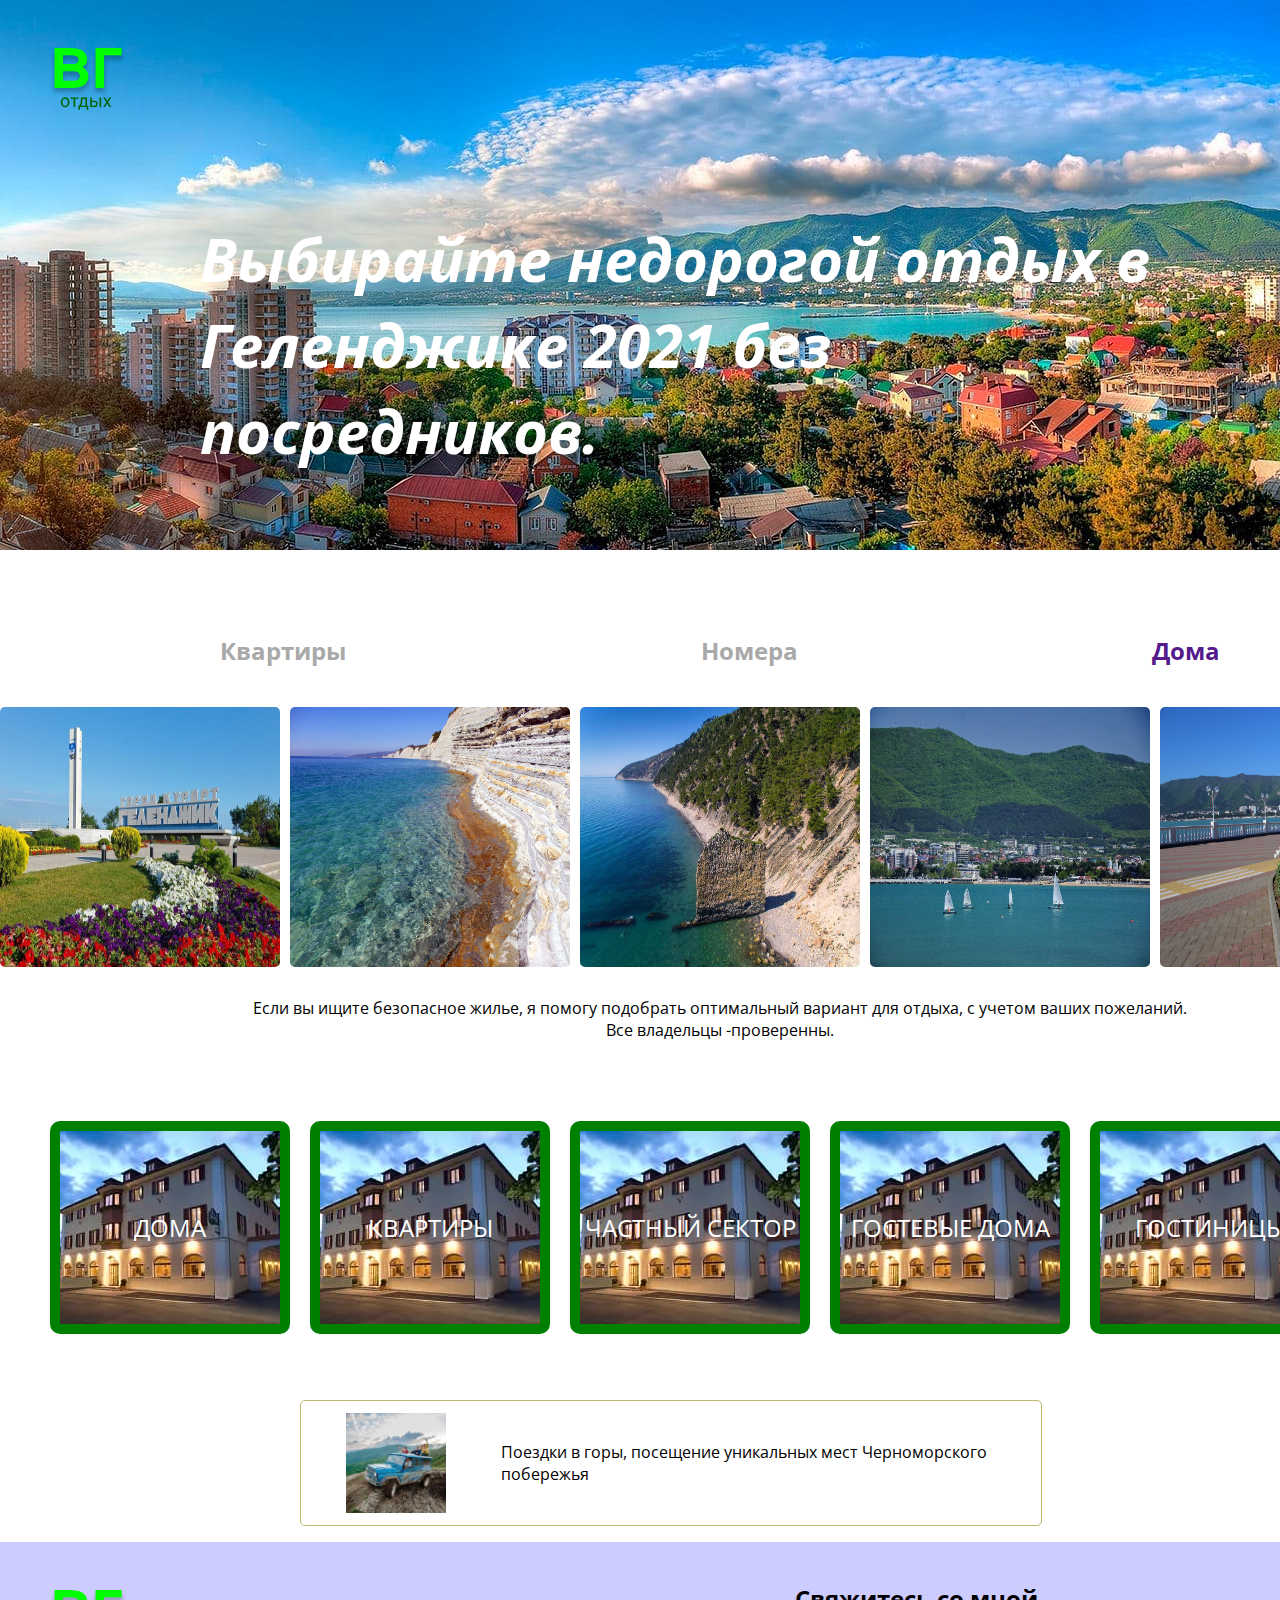
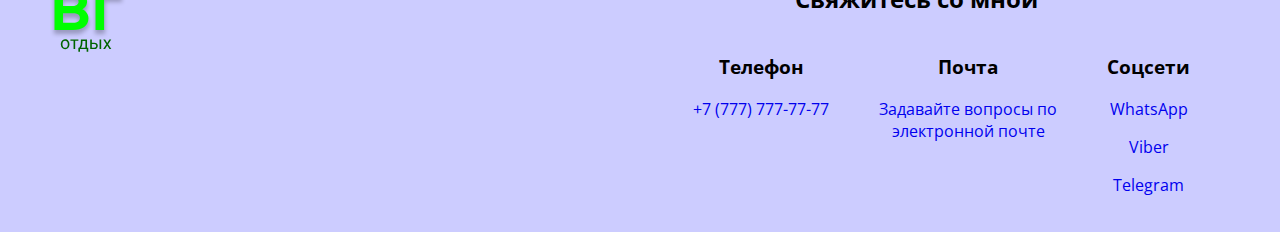
<file: index.html>
<!DOCTYPE html>
<html lang="ru">
<head>
   <meta charset="UTF-8">
   <meta http-equiv="X-UA-Compatible" content="IE=edge">
   <meta name="viewport" content="width=device-width, initial-scale=1.0">
   <title>Отдых</title>
   <link rel="preconnect" href="https://fonts.gstatic.com">
   <link href="https://fonts.googleapis.com/css2?family=Open+Sans&display=swap" rel="stylesheet">
   <link rel="stylesheet" href="css/style.css">
</head>
<body>
   <header class="header">
      <div class="header-top">
         <a href="#" class="logo">
            <img src="images/logo.svg" alt="логотип">
         </a>
         <h1 class="header-title">Выбирайте недорогой отдых в Геленджике 2021 без посредников.</h1>
      </div>
      <nav class="navigation">
         <ul class="navigation-list">
            <li class="navigation-items">Квартиры
               <ul class="navigation-items__list">
                  <li class="navigation-items__list-item">
                     <a href="pageoneroom.html" class="list-item__flat">1-комнатные</a>
                  </li>
                  <li class="navigation-items__list-item">
                     <a href="pagetworoom.html" class="list-item__flat">2-комнатные</a>
                  </li>
                  <li class="navigation-items__list-item">
                     <a href="pagethreeroom.html" class="list-item__flat">3-комнатные</a>
                  </li>
                  <li class="navigation-items__list-item">
                     <a href="#" class="list-item__flat">Все квартиры</a>
                  </li>
               </ul>
            </li>
            <li class="navigation-items">Номера
               <ul class="navigation-items__list">
                  <li class="navigation-items__list-item">
                     <a href="#" class="list-item__room">Мини-гостиницы
                     </a>
                  </li>
                  <li class="navigation-items__list-item">
                     <a href="#" class="list-item__room">Гостевые дома
                     </a>
                  </li>
                  <li class="navigation-items__list-item">
                     <a href="#" class="list-item__room">Частный сектор
                     </a>
                  </li>
               </ul>
            </li>
            <li class="navigation-items">
               <a href="">Дома</a>
               </li>
         </ul>
      </nav>
   </header>
   
   <section class="main">
      <div class="about">
         <div class="about-foto">
            <img class="about-foto__item" src="images/stella.jpg" alt="" width="280" height="260">
            <img class="about-foto__item" src="images/coast.jpg" alt="" width="280" height="260">
            <img class="about-foto__item" src="images/rock.jpg" alt="" width="280" height="260">
            <img class="about-foto__item" src="images/sail.jpg" alt="" width="280" height="260">
            <img class="about-foto__item" src="images/waterfront.jpg" alt="" width="280" height="260">
         </div>
         <p class="about-text">Если вы ищите безопасное жилье,  я помогу подобрать оптимальный вариант для отдыха, с учетом ваших пожеланий.
            Все владельцы -проверенны.</p>
      </div>
      <div class="enumeration">
         <ul class="enumeration-list">
            <li class="enumeration-items">
               <a href="" class="enumeration-link">
                  Дома
               </a>
            </li>
            <li class="enumeration-items">
               <a href="" class="enumeration-link">
                  Квартиры
               </a>
            </li>
            <li class="enumeration-items">
               <a href="" class="enumeration-link">
                  Частный сектор
               </a>
            </li>
            <li class="enumeration-items">
               <a href="" class="enumeration-link">
                  Гостевые дома
               </a>
            </li>
            <li class="enumeration-items">
               <a href="" class="enumeration-link">
                  гостиницы
               </a>
            </li>
         </ul>
      </div>
      <div class="addition">
         <p class="addition-text__voyage">Поездки в горы, посещение уникальных мест Черноморского побережья</p>
      </div>
   </section>
   
   <footer class="footer">
      <div class="footer-logo">
         <a href="index.html">
            <img src="images/logo.svg" alt="логотип">
         </a>
      </div>
      <div class="footer-contacts">
         <h2 class="footer-contacts__title">Свяжитесь со мной</h2>
         <ul class="footer-contacts__list">
         <li class="footer-contacts__item">
            <h3>Телефон</h3>
            <p><a class="list-phone__link" href="tel:+77777777777">+7 (777) 777-77-77</a></p>
         </li>
         <li class="footer-contacts__item">
            <h3>Почта</h3>
            <p><a class="list-mail__link" href="mailto:vlad@htmlbook.ru">Задавайте вопросы по<br> электронной почте</a></p>
         </li>
         <li class="footer-contacts__item">
            <h3>Соцсети</h3>
            <p><a class="list-social__whatsapp" href="https://wa.me/77777777777">WhatsApp</a></p>
            <p><a class="list-social__viber" title="Viber" href="viber://add?number=120345678910">Viber</a></p>
            <p><a class="list-social__telegram" title="Telegram" href="tg://resolve?domain=nikname">Telegram</a></p>
         </li>
         </ul>
      </div>
   </footer>
</div>
   <script src="js/index.js"></script>
</body>
</html>
</file>
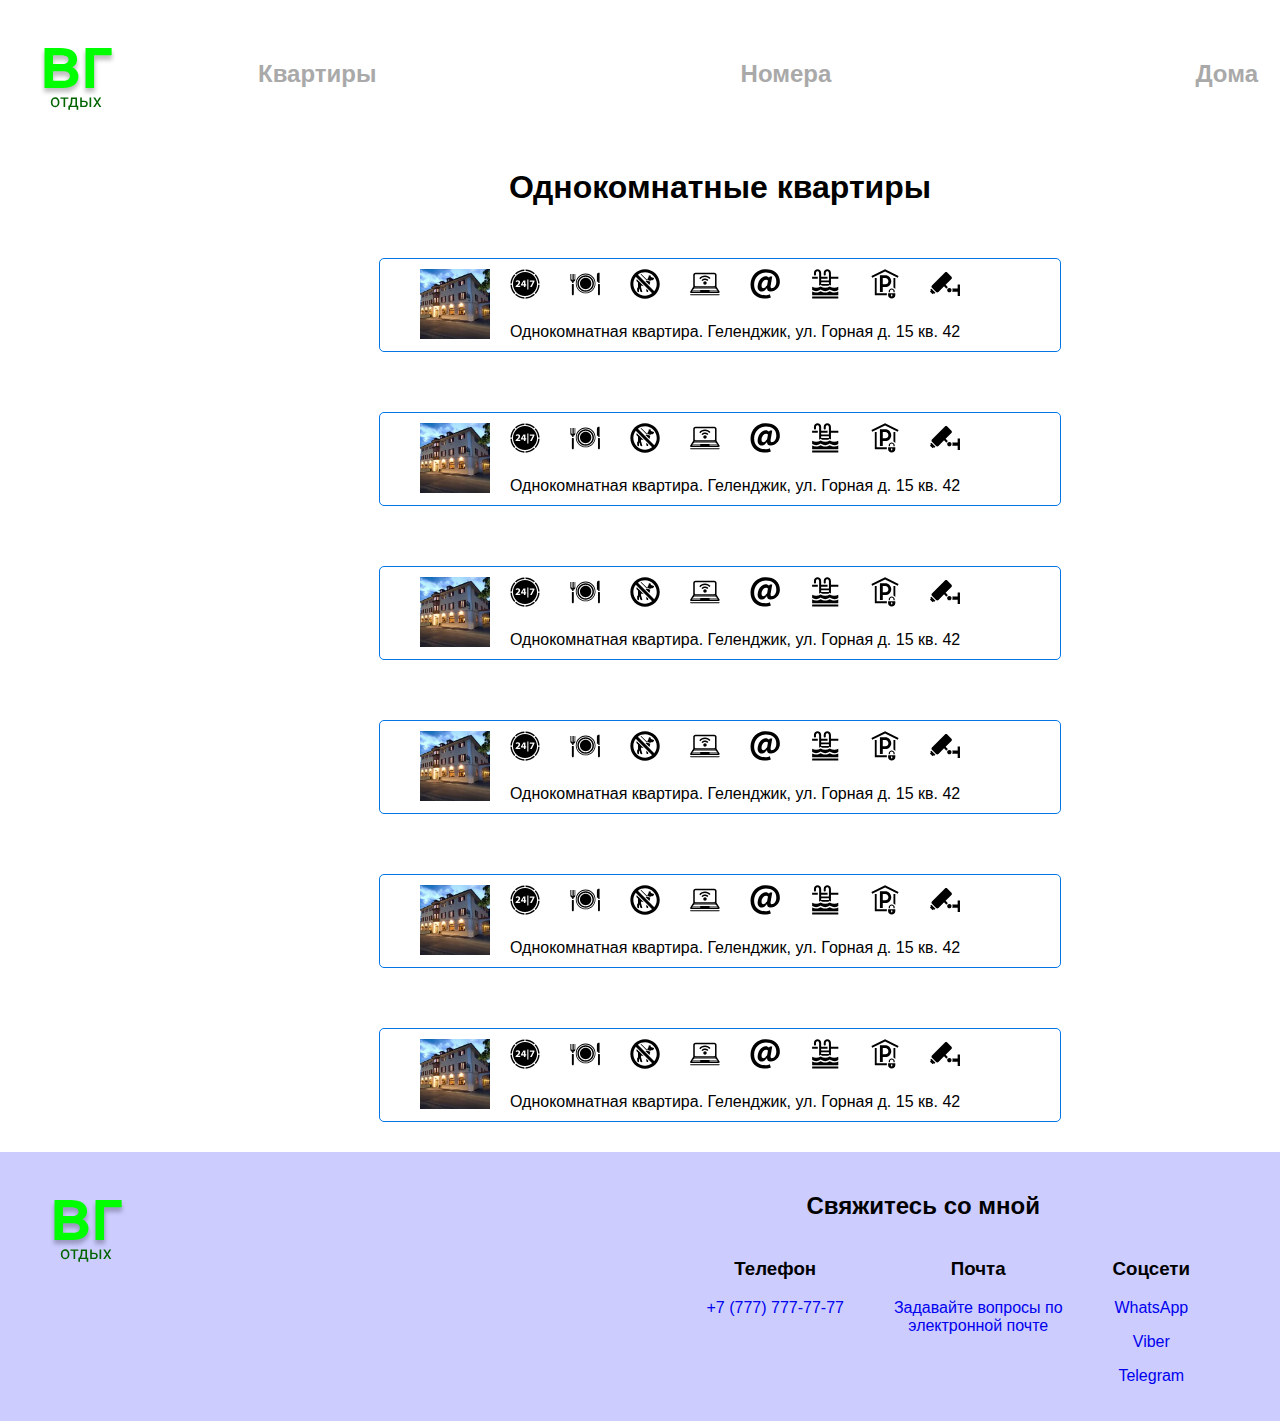
<file: pageoneroom.html>
<!DOCTYPE html>
<html lang="ru">
<head>
   <meta charset="UTF-8">
   <meta http-equiv="X-UA-Compatible" content="IE=edge">
   <meta name="viewport" content="width=device-width, initial-scale=1.0">
   <title>Отдых1</title>
   <link rel="stylesheet" href="css/style.css">
</head>
<body>
   <svg style="display: none" xmlns="http://www.w3.org/2000/svg">
      <symbol viewBox="0 0 72 56" id="icon-wifi"><path d="M24.8867 16.6055L22.2852 14.3633C25.5508 10.4141 30.4883 7.89844 36.0078 7.89453C41.2617 7.89844 45.9727 10.1914 49.2344 13.8164L47.8086 15.0508L46.6367 16.0586C44.0039 13.1602 40.2227 11.3242 36.0078 11.3164C31.5313 11.3242 27.5273 13.3867 24.8867 16.6055ZM27.4609 18.8203L30.0625 21.0586C31.4492 19.2891 33.5977 18.1484 36.0078 18.1484C38.1602 18.1484 40.1016 19.0586 41.4805 20.5117L44.0703 18.2734C42.0625 16.0977 39.1953 14.7266 36.0078 14.7227C32.5547 14.7266 29.4766 16.3242 27.4609 18.8203ZM36.0078 21.6133C33.7461 21.6133 31.9141 23.4414 31.9141 25.7031C31.9141 27.9648 33.7461 29.8008 36.0078 29.8008C38.2695 29.8008 40.1016 27.9648 40.1016 25.7031C40.1016 23.4414 38.2695 21.6133 36.0078 21.6133ZM68.7031 52.4141H2.79298C1.99219 52.4141 1.21094 52.2305 0.507819 51.9062C0.453131 52.707 0.468756 55.2461 2.83594 55.2461C3.20704 55.2461 68.1524 55.2461 68.6484 55.2461C71.0078 55.2461 71.0313 52.7227 70.9805 51.9141C70.2813 52.2266 69.5117 52.4141 68.7031 52.4141ZM70.4961 45.1719L63.7344 34.5078V6.21875C63.7344 3.27344 61.3516 0.890625 58.4102 0.890625H13.0899C10.1445 0.890625 7.76172 3.27344 7.76172 6.21875V34.5078L0.992194 45.1719C0.343756 46.1953 0.113288 47.3164 0.550788 48.2617C0.910163 49.0469 1.82813 49.5781 2.79298 49.5781H68.7031C69.793 49.5781 70.8125 48.9297 71.0977 47.9414C71.375 46.9805 70.9961 46.0469 70.4961 45.1719ZM11.4531 7.09375C11.4531 6.41797 11.7149 5.78125 12.1953 5.30078C12.668 4.82031 13.3047 4.55859 13.9844 4.55859H57.5352C58.2109 4.55859 58.8477 4.82031 59.3242 5.30078C59.8047 5.78516 60.0703 6.42187 60.0664 7.08984V31.0273C60.0703 31.7031 59.8047 32.3398 59.3242 32.8125C58.8438 33.2969 58.2617 33.5586 57.5352 33.5586C57.0274 33.5586 13.9844 33.5586 13.9844 33.5586C13.3008 33.5586 12.668 33.2969 12.1953 32.8125C11.7149 32.3398 11.4531 31.7031 11.4531 31.0234V7.09375ZM10.6602 36.8125H60.8359L62.0938 38.7969H9.40235L10.6602 36.8125ZM8.48438 40.2461H63.0117L64.2695 42.2305H7.22266L8.48438 40.2461ZM24.1836 45.7227H5.00782L6.26563 43.7383H24.9727L24.1836 45.7227ZM47.3086 45.7227L46.5234 43.7383H65.2227L66.4805 45.7227H47.3086Z" fill="black"/></symbol>
      <symbol viewBox="0 0 71 57" id="icon-videocontrol">
         <path d="M70.9688 56.6914L65.4883 56.7109L65.4688 46.6602L52.4883 46.6797C53.7305 44.4492 53.8203 41.6484 52.5117 39.2695L65.4609 39.25L65.4414 29.8516L70.9219 29.8281L70.9688 56.6914ZM42.1211 39.2891C40.0898 41.3086 40.0781 44.6016 42.0898 46.6289C44.1094 48.6602 47.3984 48.6719 49.4297 46.6484C51.4609 44.6289 51.4805 41.3516 49.4492 39.3086C47.4297 37.2813 44.1484 37.2695 42.1211 39.2891ZM40.8516 1.25C39.3398 -0.269527 36.8789 -0.269527 35.3711 1.23829L4.66016 31.8906C3.14062 33.3984 3.14062 35.8516 4.66016 37.3789L14.5312 47.2695C16.0391 48.7813 18.4883 48.7813 20.0117 47.2695L33.2383 34.0586L38.8281 39.6914C39.1992 38.8906 39.7109 38.1406 40.3594 37.4883C41.0117 36.8516 41.7383 36.3516 42.5195 35.9883L36.9414 30.3711L50.7109 16.6211C52.2305 15.1094 52.2305 12.6484 50.7188 11.1406L40.8516 1.25ZM3.28125 39.5781L0.628906 42.25L2.16016 43.7813L0.378906 45.5898C0.0117189 45.9609 0.0117189 46.5703 0.378906 46.9297L5.82812 52.3008C6.19922 52.6719 6.80078 52.6602 7.17187 52.2891L8.91016 50.5195L10.1992 51.8008L12.8594 49.1406L3.28125 39.5781Z" fill="black"/>
      </symbol>
      <symbol viewBox="0 0 56 63" id="icon-pool">
         <path d="M55.9961 16.1953V20.4492H40.4805V34.7578C40.1797 34.5937 39.8867 34.4219 39.5977 34.2383L38.0781 33.2734L36.5547 34.2383C35.9414 34.6289 35.3047 34.9688 34.6484 35.2656L22.3281 35.2539C21.668 34.957 21.0234 34.6094 20.4102 34.2148L18.8828 33.2383L17.3555 34.2148C16.8203 34.5586 16.2656 34.8555 15.6992 35.125V8.87891C15.6992 7.55078 15.3125 6.48047 14.5898 5.76953C13.9766 5.17188 13.1445 4.83984 12.25 4.83984C10.7734 4.83984 9.05078 5.76953 9.05078 8.39062V11.7617C9.05078 12.9414 8.09766 13.8906 6.92578 13.8906C5.75 13.8906 4.80078 12.9414 4.80078 11.7617V8.39062C4.80078 3.26953 8.54688 0.589844 12.25 0.589844C14.2617 0.589844 16.1484 1.35156 17.5586 2.73047C18.6484 3.78906 19.9492 5.73047 19.9492 8.87891V16.1953H33.3828L33.3789 20.4492H19.9492V24.1953L36.2266 24.2109V8.87891C36.2266 7.55078 35.8437 6.48047 35.1172 5.76953C34.5078 5.17188 33.6758 4.83984 32.7773 4.83984C31.3047 4.83984 29.582 5.76953 29.582 8.39062V11.7617C29.582 12.9414 28.6289 13.8906 27.457 13.8906C26.2813 13.8906 25.3281 12.9414 25.3281 11.7617V8.39062C25.3281 3.26953 29.0781 0.589844 32.7773 0.589844C34.793 0.589844 36.6797 1.35156 38.0898 2.73047C39.1797 3.78906 40.4805 5.73047 40.4805 8.87891V16.1953H55.9961ZM36.2266 27.8984L19.9492 27.8828V31.5664L36.2266 31.582V27.8984ZM12.8555 16.1953H0.921875V20.4492H12.8516L12.8555 16.1953ZM1.00391 57.9375H55.9141V62.1914H1.00391V57.9375ZM38.0781 36.6328C35.207 38.457 31.9141 39.4141 28.5 39.4141C25.0625 39.4141 21.7578 38.4453 18.8828 36.6055C16.0039 38.4453 12.6992 39.4141 9.26562 39.4141C6.375 39.4141 3.57031 38.7266 1.03906 37.4102L1.03125 44.0469L1.23828 44.1719C3.64063 45.7422 6.42578 46.5781 9.29297 46.5781C12.1602 46.5781 14.9453 45.7422 17.3438 44.168L18.8398 43.1953L20.4297 44.1719C22.832 45.7422 25.6172 46.5781 28.4805 46.5781C31.3477 46.5781 34.1367 45.7422 36.5391 44.1719L38.0273 43.1953L39.6211 44.1719C42.0234 45.7422 44.8047 46.5781 47.6758 46.5781C50.5352 46.5781 53.2422 45.7461 55.8828 44.0625L55.8867 37.4062C53.3477 38.7227 50.543 39.4141 47.6523 39.4141C44.2344 39.4141 40.9453 38.457 38.0781 36.6328ZM38.0391 46.5977C35.2617 48.4805 31.9258 49.4766 28.4922 49.4766C25.0547 49.4766 21.7227 48.4805 18.8477 46.5977C16.0703 48.4805 12.7344 49.4766 9.30469 49.4766C6.40234 49.4766 3.57813 48.7578 1.03516 47.4062L1.02734 54.8789H55.8867L55.8906 47.4062C53.4492 48.7461 50.5898 49.4766 47.6836 49.4766C44.25 49.4766 40.9141 48.4805 38.0391 46.5977Z" fill="black"/>
      </symbol>
      <symbol viewBox="0 0 63 69" id="icon-parking">
         <path d="M32.1914 14.2617H19.8086V53.1289H26.3711V41.6484H32.1914C39.7422 41.6484 45.8867 35.5117 45.8867 27.9609C45.8867 20.4102 39.7422 14.2617 32.1914 14.2617ZM32.1914 35.0898H26.3711V20.8281H32.1914C36.1211 20.8281 39.3242 24.0312 39.3242 27.9609C39.3242 31.8906 36.1211 35.0898 32.1914 35.0898ZM62.6875 16.3711L60.7773 20.1719L31.6719 5.53125L2.14453 19.8906L0.285156 16.0703L31.7031 0.789062L62.6875 16.3711ZM50.9648 42.3711V20.9688H55.2188V46.1211C54.2031 44.4805 52.7266 43.1719 50.9648 42.3711ZM35.7656 55.8516H12.3164V20.9688H8.06641V60.1016H35.7852C35.7813 59.9805 35.7656 59.8516 35.7656 59.7188V55.8516ZM53.8203 51.4805L53.8242 53.6719H50.9883V51.4805C50.9883 49.2383 49.168 47.4219 46.9336 47.4219C44.6953 47.4219 42.8789 49.2383 42.8789 51.4805V53.6719H40.043V51.4805C40.043 47.6797 43.1328 44.5898 46.9336 44.5898C50.7305 44.5898 53.8203 47.6797 53.8203 51.4805ZM55.2227 55.8086H38.6016V59.7188C38.6016 64.3203 42.332 68.0508 46.9336 68.0508C51.5312 68.0508 55.2617 64.3203 55.2617 59.7188L55.2227 55.8086ZM48.3516 61.8086C48.3516 62.5898 47.7148 63.2188 46.9336 63.2188C46.1484 63.2188 45.5156 62.5898 45.5156 61.8086V59.5117C45.5156 58.7305 46.1484 58.0898 46.9336 58.0898C47.7148 58.0898 48.3516 58.7305 48.3516 59.5117V61.8086Z" fill="black"/>
      </symbol>
      <symbol viewBox="0 0 53 53" id="icon-internet">
         <path d="M35.3398 13.3438H39.3164L36.5898 28.7344C36.2852 30.5156 36.2773 31.8008 36.5586 32.5977C36.8437 33.3906 37.4766 33.7891 38.4648 33.7891C39.4453 33.7891 40.4141 33.5625 41.3594 33.1094C42.3047 32.6523 43.1562 31.9531 43.9141 31.0078C44.6719 30.0625 45.2852 28.8672 45.7617 27.4297C46.2344 25.9922 46.4688 24.2891 46.4688 22.3164C46.4688 19.4766 45.9961 17.0547 45.0508 15.0469C44.1055 13.043 42.8086 11.3867 41.1602 10.0781C39.5117 8.77344 37.5742 7.81641 35.3398 7.21094C33.1055 6.60547 30.6992 6.30078 28.125 6.30078C25.1719 6.30078 22.4297 6.83203 19.8906 7.89453C17.3555 8.95313 15.1484 10.4102 13.2773 12.2656C11.4023 14.1211 9.93359 16.3281 8.875 18.8828C7.8125 21.4375 7.28516 24.2109 7.28516 27.2031C7.28516 30.1562 7.73047 32.8047 8.61719 35.1523C9.50781 37.5 10.8047 39.4961 12.5078 41.1445C14.2109 42.793 16.3242 44.0586 18.8398 44.9492C21.3594 45.8398 24.2461 46.2852 27.5039 46.2852C28.6016 46.2852 29.8477 46.1523 31.25 45.8867C32.6523 45.6211 33.918 45.2227 35.0547 44.6953L36.8164 50.1445C35.2617 50.9023 33.6836 51.4336 32.0742 51.7383C30.4648 52.0391 28.6172 52.1914 26.5352 52.1914C22.8633 52.1914 19.4648 51.6602 16.3438 50.6016C13.2188 49.5391 10.5117 47.9687 8.22266 45.8867C5.92969 43.8047 4.14062 41.2187 2.85547 38.1367C1.56641 35.0508 0.921875 31.4805 0.921875 27.4297C0.921875 23.3047 1.66016 19.5742 3.13672 16.2422C4.61328 12.9102 6.60156 10.0703 9.10156 7.72266C11.6016 5.375 14.4961 3.57031 17.7891 2.30078C21.0859 1.03125 24.5664 0.398438 28.2422 0.398438C31.7227 0.398438 34.9609 0.898438 37.9531 1.89844C40.9414 2.91016 43.5352 4.33984 45.7305 6.21875C47.9297 8.08984 49.6523 10.3828 50.9023 13.0898C52.1484 15.7969 52.7734 18.875 52.7734 22.3164C52.7734 24.7422 52.3477 27.0117 51.4961 29.1328C50.6445 31.2539 49.4727 33.0898 47.9766 34.6406C46.4805 36.1953 44.7383 37.4258 42.75 38.332C40.7617 39.2422 38.6328 39.6953 36.3633 39.6953C35.4141 39.6953 34.5352 39.5937 33.7227 39.3828C32.9063 39.1758 32.2266 38.8242 31.6758 38.332C31.1289 37.8438 30.7188 37.1992 30.457 36.4023C30.1914 35.6094 30.1133 34.625 30.2266 33.4492H30C29.4336 34.2461 28.8164 35.0195 28.1562 35.7773C27.4922 36.5352 26.7656 37.207 25.9688 37.793C25.1719 38.3828 24.3008 38.8438 23.3555 39.1875C22.4102 39.5273 21.3672 39.6953 20.2344 39.6953C19.3242 39.6953 18.4531 39.4961 17.6211 39.1016C16.7852 38.7031 16.0664 38.1445 15.4609 37.4258C14.8555 36.707 14.375 35.8359 14.0156 34.8125C13.6523 33.7891 13.4727 32.6523 13.4727 31.4062C13.4727 29.0586 13.8516 26.7773 14.6094 24.5625C15.3672 22.3477 16.3984 20.3867 17.707 18.6836C19.0117 16.9805 20.5273 15.6094 22.25 14.5664C23.9727 13.5234 25.7969 13.0039 27.7305 13.0039C29.0547 13.0039 30.1719 13.2031 31.0781 13.6016C31.9883 13.9961 32.8203 14.5195 33.5781 15.1641L35.3398 13.3438ZM31.7617 20.2148C31.2695 19.8008 30.7578 19.4766 30.2266 19.25C29.6992 19.0234 29.0352 18.9102 28.2422 18.9102C27.1055 18.9102 26.0547 19.2344 25.0898 19.875C24.1211 20.5195 23.2891 21.3516 22.5898 22.375C21.8867 23.3984 21.3477 24.543 20.9727 25.8125C20.5938 27.0781 20.4023 28.3203 20.4023 29.5312C20.4023 30.7812 20.6602 31.8008 21.168 32.5977C21.6797 33.3906 22.5625 33.7891 23.8125 33.7891C24.3398 33.7891 24.9102 33.6289 25.5156 33.3086C26.1211 32.9844 26.707 32.5586 27.2734 32.0312C27.8437 31.5 28.3906 30.8945 28.9219 30.2109C29.4531 29.5312 29.9258 28.8125 30.3398 28.0547L31.7617 20.2148Z" fill="black"/>
      </symbol>
      <symbol viewBox="0 0 66 65" id="icon-noanimals">
         <path d="M36.8594 24.6484L44.6406 27.5L42.9492 34.9609L33.9688 25.9805L36.1602 25.9688L36.8594 24.6484ZM38.9805 50.3711L39.9297 50.3789V46.8594L35.8203 42.75V45.1797C35.8203 48.3789 36.3516 50.3711 38.9805 50.3711ZM17.5898 29.0195V39.3711C17.3086 41.2109 16.2305 41.7187 15.6992 41.8711V45.9609C15.6992 47.4687 15.8984 48.4805 16.2891 49.1484C16.6016 49.4609 16.9297 49.7695 17.2617 50.0586C17.75 50.3008 18.3398 50.3789 19.0195 50.3789L19.8008 50.3281V45.2188C19.8008 44.2109 20.2109 43.5312 20.8789 42.6016L21.8008 46.0117C22.6289 49.1016 23.4414 50.6484 27.2109 50.3398L23.9805 38.3008C24.4297 37.6094 24.8984 36.8086 25.3789 35.8281C25.4102 35.7812 25.4219 35.7305 25.4492 35.6797L25.5391 35.5312L30.3086 37.2383L19.1094 26.0391H18.8516C17.9805 26.0312 17.2812 25.3281 17.2812 24.4609C17.2812 24.3789 17.2891 24.3086 17.3008 24.2305L14.9102 21.8398C14.4102 22.5898 14.1211 23.4883 14.1211 24.4609C14.1211 26.6406 15.5898 28.4609 17.5898 29.0195ZM52.5 19.2812L46.2109 16.9297L44.9688 13.2383C44.3281 13.2383 43.9219 13.6211 43.7305 14.6719L42.8516 12.4609C42.0586 12.4609 41.5586 12.8711 41.3594 14.0391L40.8398 17.0508L37.6094 23.2109L24.6211 10.2305C24.1016 10.4297 23.5781 10.6602 23.0586 10.8984L36.8281 24.6797L37.6094 23.2383L44.9883 25.9492L45.3906 24.1719C45.3906 24.1719 48.3594 24.1719 49.3203 24.1719C50.9219 24.1719 51.6094 23.4883 52.4688 21.1602L52.9219 20.3008C53.0195 19.8516 52.8984 19.3516 52.5 19.2812ZM65.4219 32.3906C65.4219 50.2109 50.9219 64.7109 33.1016 64.7109C15.2812 64.7109 0.789062 50.2109 0.789062 32.3906C0.789062 14.5703 15.2812 0.078125 33.1016 0.078125C50.9219 0.078125 65.4219 14.5703 65.4219 32.3906ZM48.6914 52.8203L12.6797 16.8008L12.4805 17.0703C9.14062 21.5508 7.37109 26.8516 7.37109 32.3906C7.37109 46.5781 18.9102 58.1211 33.1016 58.1211C38.6406 58.1211 43.9492 56.3594 48.4297 53.0117L48.6914 52.8203ZM58.8281 32.3906C58.8281 18.1992 47.2891 6.66016 33.1016 6.66016C27.4687 6.66016 22.0898 8.48047 17.5703 11.9297L17.3086 12.1211L53.3711 48.1914L53.5703 47.9297C57.0117 43.3984 58.8281 38.0195 58.8281 32.3906Z" fill="black"/>
      </symbol>
      <symbol viewBox="0 0 75 58" id="icon-food">
         <path d="M39.1484 3.03125C25.5508 3.03125 14.4883 14.0898 14.4883 27.6914C14.4883 41.2812 25.5508 52.3398 39.1484 52.3398C52.7461 52.3398 63.8125 41.2812 63.8125 27.6914C63.8125 14.0898 52.7461 3.03125 39.1484 3.03125ZM39.1484 50.3594C26.6445 50.3594 16.4727 40.1914 16.4727 27.6914C16.4727 15.1914 26.6445 5.01172 39.1484 5.01172C51.6523 5.01172 61.8281 15.1914 61.8281 27.6914C61.8281 40.1914 51.6523 50.3594 39.1484 50.3594ZM39.1484 7C27.7383 7 18.457 16.2812 18.457 27.6914C18.457 39.1016 27.7383 48.3789 39.1484 48.3789C50.5586 48.3789 59.8438 39.1016 59.8438 27.6914C59.8438 16.2812 50.5586 7 39.1484 7ZM39.1484 44.6914C29.7695 44.6914 22.1445 37.0586 22.1445 27.6914C22.1445 18.3086 29.7695 10.6797 39.1484 10.6797C48.5273 10.6797 56.1602 18.3086 56.1602 27.6914C56.1602 37.0586 48.5273 44.6914 39.1484 44.6914ZM13.2383 17.4492C13.2383 19.6484 12.5 21.2812 10.4492 22.4688L8.74219 23.3984V26.2695H5.41797V23.4297L3.64453 22.4414C1.49609 21.0313 0.921875 19.6914 0.921875 17.4492V3.85938H2.75781V17.2109C2.75781 17.6719 3.12891 18.0391 3.58984 18.0391C4.04687 18.0391 4.42188 17.6719 4.42188 17.2109V3.85938H6.26172V18.5391C6.26172 19 6.63672 19.3711 7.08984 19.3711C7.55469 19.3711 7.92578 19 7.92578 18.5391V3.85938H9.76562V17.2109C9.76562 17.6719 10.1367 18.0391 10.5977 18.0391C11.0586 18.0391 11.4297 17.6719 11.4297 17.2109V3.85938H13.2344L13.2383 17.4492ZM70.6484 23.2812H67.2461V6.32031C67.2461 0.730468 70.4727 0.730469 73.9648 0.730469L73.9766 26.3516H70.6484V23.2812ZM53.3242 27.6914C53.3242 35.5117 46.9727 41.8594 39.1484 41.8594C31.3203 41.8594 24.9766 35.5117 24.9766 27.6914C24.9766 19.8594 31.3203 13.5195 39.1484 13.5195C46.9727 13.5195 53.3242 19.8594 53.3242 27.6914ZM5.32422 29.1016C4.92578 29.5312 4.67188 30.1016 4.67188 30.7305V54.6406C4.67188 55.9688 5.75 57.0508 7.08203 57.0508C8.41406 57.0508 9.49219 55.9688 9.49219 54.6406V30.7305C9.49219 30.1016 9.23828 29.5312 8.83984 29.1016H5.32422ZM74.6016 30.3984C74.5273 29.9297 74.3125 29.5195 74.0039 29.1797H70.6172C70.2266 29.6016 69.9805 30.1484 69.9805 30.7695V31.0703C69.9766 31.1406 69.9609 31.2187 69.9609 31.2891V54.6406C69.9609 55.9688 71.0391 57.0508 72.3672 57.0508C73.6992 57.0508 74.7773 55.9688 74.7773 54.6406V31.2891C74.7773 30.9805 74.7148 30.6797 74.6016 30.3984Z" fill="black"/>
      </symbol>
      <symbol viewBox="0 0 67 66" id="icon-aroundtheclock">
         <path d="M31.1406 27.6992H31.2109C31.1719 28.6523 31.1211 29.5625 31.1211 30.4492V33.7227H27.7812L27.8008 33.6797L29.7617 30.4492C30.2617 29.5156 30.6719 28.6523 31.1406 27.6992ZM32.1914 3.80859V0.589844C24.1602 0.914063 16.8789 4.15625 11.3594 9.28516L13.6289 11.5508C18.5508 7.00781 25.0391 4.12891 32.1914 3.80859ZM11.3594 57.0234C16.8789 62.1523 24.1602 65.3906 32.1914 65.7188V62.5039C25.0391 62.1797 18.5508 59.3047 13.6289 54.7617L11.3594 57.0234ZM4.17969 34.4141H0.960938C1.26953 42.4336 4.48047 49.7187 9.57812 55.2422L11.8516 52.9766C7.32812 48.0391 4.48047 41.5547 4.17969 34.4141ZM11.8516 13.332L9.57812 11.0664C4.48047 16.5938 1.26953 23.8789 0.960938 31.8984H4.17969C4.48047 24.7539 7.32812 18.2695 11.8516 13.332ZM62.8789 31.8984H66.1016C65.7891 23.8359 62.5391 16.5195 57.3984 10.9844L55.1289 13.2461C59.6992 18.1953 62.5781 24.7109 62.8789 31.8984ZM55.6211 9.20703C50.0703 4.08984 42.7617 0.874999 34.7109 0.585938V3.80469C41.8789 4.08594 48.3984 6.9375 53.3516 11.4727L55.6211 9.20703ZM34.7109 62.5078V65.7227C42.7617 65.4375 50.0781 62.2187 55.6211 57.1016L53.3516 54.8398C48.3984 59.3711 41.8789 62.2227 34.7109 62.5078ZM33.5312 60.0078C18.6992 60.0078 6.67969 47.9844 6.67969 33.1562C6.67969 18.3242 18.6992 6.30469 33.5312 6.30469C48.3594 6.30469 60.3789 18.3242 60.3789 33.1562C60.3789 47.9844 48.3594 60.0078 33.5312 60.0078ZM22.8906 36.9961H17.3008V36.9492L18.6602 35.8125C20.8203 33.9062 22.5898 31.9258 22.5898 29.4258C22.5898 26.7656 20.7813 24.8086 17.4102 24.8086C15.4297 24.8086 13.6797 25.4922 12.5898 26.3359L13.5703 28.7891C14.3398 28.2227 15.4609 27.5859 16.7305 27.5859C18.4297 27.5859 19.1406 28.5391 19.1406 29.7422C19.1211 31.4727 17.5508 33.1328 14.2891 36.043L12.4102 37.7461V39.8398H22.8906V36.9961ZM36.1406 33.7227H34.3906V25.0586H30.1406L24.5703 34.0625V36.3125H31.1211V39.8398H34.3906V36.3125H36.1406V33.7227ZM41.0781 22.7852H38.6719V45.5234H41.0781V22.7852ZM48.5586 39.8398L54.6484 27.2422V25.0586H44.2109V27.9023H50.9883V27.9492L44.8984 39.8398H48.5586ZM55.1289 53.0586L57.3984 55.3242C62.5391 49.7891 65.7891 42.4727 66.1016 34.4141H62.8789C62.5781 41.5977 59.6992 48.1133 55.1289 53.0586Z" fill="black"/>
      </symbol>
   </svg>
   <header class="header-page">
      <a href="index.html" class="logo">
         <img src="images/logo.svg" alt="логотип">
      </a>
      <nav class="navigation">
         <ul class="navigation-list">
            <li class="navigation-items">Квартиры
               <ul class="navigation-items__list">
                  <li class="navigation-items__list-item">
                     <a href="pageoneroom.html" class="list-item__flat">1-комнатные</a>
                  </li>
                  <li class="navigation-items__list-item">
                     <a href="pagetworoom.html" class="list-item__flat">2-комнатные</a>
                  </li>
                  <li class="navigation-items__list-item">
                     <a href="pagethreeroom.html" class="list-item__flat">3-комнатные</a>
                  </li>
                  <li class="navigation-items__list-item">
                     <a href="#" class="list-item__flat">Все квартиры</a>
                  </li>
               </ul>
            </li>
            <li class="navigation-items">Номера
               <ul class="navigation-items__list">
                  <li class="navigation-items__list-item">
                     <a href="#" class="list-item__room">Мини-гостиницы
                     </a>
                  </li>
                  <li class="navigation-items__list-item">
                     <a href="#" class="list-item__room">Гостевые дома
                     </a>
                  </li>
                  <li class="navigation-items__list-item">
                     <a href="#" class="list-item__room">Частный сектор
                     </a>
                  </li>
               </ul>
            </li>
            <li class="navigation-items">Дома</li>
         </ul>
      </nav>
   </header>
   
   <section class="catalog">
      <h1 class="catalog-title">Однокомнатные квартиры</h1>
      <ul class="catalog-list">
         <li class="catalog-item">
               <img class="catalog-item__link-image" src="images/hotel.jpg" alt="" width="70" height="70">
               <div class="catalog-item__description">
                  <ul class="icon-groop__list">
                     <li class="icon-groop__item">
                        <svg class="icon-groop__image" width="30" height="30">
                           <use xlink:href="#icon-aroundtheclock"></use>
                        </svg>
                        <span class="icon-groop__text">круглосуточно</span>
                     </li>
                     <li class="icon-groop__item">
                        <svg class="icon-groop__image" width="30" height="30">
                           <use xlink:href="#icon-food"></use>
                        </svg>
                        <span class="icon-groop__text">питание</span>
                     </li>
                     <li class="icon-groop__item">
                        <svg class="icon-groop__image" width="30" height="30">
                           <use xlink:href="#icon-noanimals"></use>
                        </svg>
                        <span class="icon-groop__text">без животных</span>
                     </li>
                     <li class="icon-groop__item">
                        <svg class="icon-groop__image" width="30" height="30">
                           <use xlink:href="#icon-wifi"></use>
                        </svg>
                        <span class="icon-groop__text">wi-fi</span>
                     </li>
                     <li class="icon-groop__item">
                        <svg class="icon-groop__image" width="30" height="30">
                        <use xlink:href="#icon-internet"></use>
                     </svg>
                        <span class="icon-groop__text">интернет</span>
                     </li>
                     <li class="icon-groop__item">
                        <svg class="icon-groop__image" width="30" height="30">
                           <use xlink:href="#icon-pool"></use>
                        </svg>
                        <span class="icon-groop__text">бассейн</span>
                     </li>
                     <li class="icon-groop__item">
                        <svg class="icon-groop__image" width="30" height="30">
                           <use xlink:href="#icon-parking"></use>
                        </svg>
                        <span class="icon-groop__text">парковка</span>
                     </li>
                     <li class="icon-groop__item">
                        <svg class="icon-groop__image" width="30" height="30">
                           <use xlink:href="#icon-videocontrol"></use>
                        </svg>
                        <span class="icon-groop__text">видеонаблюдение</span>
                     </li>
                  </ul>
                  <p class="catalog-item__link-text">Однокомнатная квартира. Геленджик, ул. Горная д. 15 кв. 42</p>
               </div>
         </li>
         <li class="catalog-item">
               <img class="catalog-item__link-image" src="images/hotel.jpg" alt="" width="70" height="70">
               <div class="catalog-item__description">
                  <ul class="icon-groop__list">
                     <li class="icon-groop__item">
                        <svg class="icon-groop__image" width="30" height="30">
                           <use xlink:href="#icon-aroundtheclock"></use>
                        </svg>
                        <span class="icon-groop__text">круглосуточно</span>
                     </li>
                     <li class="icon-groop__item">
                        <svg class="icon-groop__image" width="30" height="30">
                           <use xlink:href="#icon-food"></use>
                        </svg>
                        <span class="icon-groop__text">питание</span>
                     </li>
                     <li class="icon-groop__item">
                        <svg class="icon-groop__image" width="30" height="30">
                           <use xlink:href="#icon-noanimals"></use>
                        </svg>
                        <span class="icon-groop__text">без животных</span>
                     </li>
                     <li class="icon-groop__item">
                        <svg class="icon-groop__image" width="30" height="30">
                           <use xlink:href="#icon-wifi"></use>
                        </svg>
                        <span class="icon-groop__text">wi-fi</span>
                     </li>
                     <li class="icon-groop__item">
                        <svg class="icon-groop__image" width="30" height="30">
                        <use xlink:href="#icon-internet"></use>
                     </svg>
                        <span class="icon-groop__text">интернет</span>
                     </li>
                     <li class="icon-groop__item">
                        <svg class="icon-groop__image" width="30" height="30">
                           <use xlink:href="#icon-pool"></use>
                        </svg>
                        <span class="icon-groop__text">бассейн</span>
                     </li>
                     <li class="icon-groop__item">
                        <svg class="icon-groop__image" width="30" height="30">
                           <use xlink:href="#icon-parking"></use>
                        </svg>
                        <span class="icon-groop__text">парковка</span>
                     </li>
                     <li class="icon-groop__item">
                        <svg class="icon-groop__image" width="30" height="30">
                           <use xlink:href="#icon-videocontrol"></use>
                        </svg>
                        <span class="icon-groop__text">видеонаблюдение</span>
                     </li>
                  </ul>
                  <p class="catalog-item__link-text">Однокомнатная квартира. Геленджик, ул. Горная д. 15 кв. 42</p>
               </div>
         </li>
         <li class="catalog-item">
               <img class="catalog-item__link-image" src="images/hotel.jpg" alt="" width="70" height="70">
               <div class="catalog-item__description">
                  <ul class="icon-groop__list">
                     <li class="icon-groop__item">
                        <svg class="icon-groop__image" width="30" height="30">
                           <use xlink:href="#icon-aroundtheclock"></use>
                        </svg>
                        <span class="icon-groop__text">круглосуточно</span>
                     </li>
                     <li class="icon-groop__item">
                        <svg class="icon-groop__image" width="30" height="30">
                           <use xlink:href="#icon-food"></use>
                        </svg>
                        <span class="icon-groop__text">питание</span>
                     </li>
                     <li class="icon-groop__item">
                        <svg class="icon-groop__image" width="30" height="30">
                           <use xlink:href="#icon-noanimals"></use>
                        </svg>
                        <span class="icon-groop__text">без животных</span>
                     </li>
                     <li class="icon-groop__item">
                        <svg class="icon-groop__image" width="30" height="30">
                           <use xlink:href="#icon-wifi"></use>
                        </svg>
                        <span class="icon-groop__text">wi-fi</span>
                     </li>
                     <li class="icon-groop__item">
                        <svg class="icon-groop__image" width="30" height="30">
                        <use xlink:href="#icon-internet"></use>
                     </svg>
                        <span class="icon-groop__text">интернет</span>
                     </li>
                     <li class="icon-groop__item">
                        <svg class="icon-groop__image" width="30" height="30">
                           <use xlink:href="#icon-pool"></use>
                        </svg>
                        <span class="icon-groop__text">бассейн</span>
                     </li>
                     <li class="icon-groop__item">
                        <svg class="icon-groop__image" width="30" height="30">
                           <use xlink:href="#icon-parking"></use>
                        </svg>
                        <span class="icon-groop__text">парковка</span>
                     </li>
                     <li class="icon-groop__item">
                        <svg class="icon-groop__image" width="30" height="30">
                           <use xlink:href="#icon-videocontrol"></use>
                        </svg>
                        <span class="icon-groop__text">видеонаблюдение</span>
                     </li>
                  </ul>
                  <p class="catalog-item__link-text">Однокомнатная квартира. Геленджик, ул. Горная д. 15 кв. 42</p>
               </div>
         </li>
         <li class="catalog-item">
               <img class="catalog-item__link-image" src="images/hotel.jpg" alt="" width="70" height="70">
               <div class="catalog-item__description">
                  <ul class="icon-groop__list">
                     <li class="icon-groop__item">
                        <svg class="icon-groop__image" width="30" height="30">
                           <use xlink:href="#icon-aroundtheclock"></use>
                        </svg>
                        <span class="icon-groop__text">круглосуточно</span>
                     </li>
                     <li class="icon-groop__item">
                        <svg class="icon-groop__image" width="30" height="30">
                           <use xlink:href="#icon-food"></use>
                        </svg>
                        <span class="icon-groop__text">питание</span>
                     </li>
                     <li class="icon-groop__item">
                        <svg class="icon-groop__image" width="30" height="30">
                           <use xlink:href="#icon-noanimals"></use>
                        </svg>
                        <span class="icon-groop__text">без животных</span>
                     </li>
                     <li class="icon-groop__item">
                        <svg class="icon-groop__image" width="30" height="30">
                           <use xlink:href="#icon-wifi"></use>
                        </svg>
                        <span class="icon-groop__text">wi-fi</span>
                     </li>
                     <li class="icon-groop__item">
                        <svg class="icon-groop__image" width="30" height="30">
                        <use xlink:href="#icon-internet"></use>
                     </svg>
                        <span class="icon-groop__text">интернет</span>
                     </li>
                     <li class="icon-groop__item">
                        <svg class="icon-groop__image" width="30" height="30">
                           <use xlink:href="#icon-pool"></use>
                        </svg>
                        <span class="icon-groop__text">бассейн</span>
                     </li>
                     <li class="icon-groop__item">
                        <svg class="icon-groop__image" width="30" height="30">
                           <use xlink:href="#icon-parking"></use>
                        </svg>
                        <span class="icon-groop__text">парковка</span>
                     </li>
                     <li class="icon-groop__item">
                        <svg class="icon-groop__image" width="30" height="30">
                           <use xlink:href="#icon-videocontrol"></use>
                        </svg>
                        <span class="icon-groop__text">видеонаблюдение</span>
                     </li>
                  </ul>
                  <p class="catalog-item__link-text">Однокомнатная квартира. Геленджик, ул. Горная д. 15 кв. 42</p>
               </div>
         </li>
         <li class="catalog-item">
               <img class="catalog-item__link-image" src="images/hotel.jpg" alt="" width="70" height="70">
               <div class="catalog-item__description">
                  <ul class="icon-groop__list">
                     <li class="icon-groop__item">
                        <svg class="icon-groop__image" width="30" height="30">
                           <use xlink:href="#icon-aroundtheclock"></use>
                        </svg>
                        <span class="icon-groop__text">круглосуточно</span>
                     </li>
                     <li class="icon-groop__item">
                        <svg class="icon-groop__image" width="30" height="30">
                           <use xlink:href="#icon-food"></use>
                        </svg>
                        <span class="icon-groop__text">питание</span>
                     </li>
                     <li class="icon-groop__item">
                        <svg class="icon-groop__image" width="30" height="30">
                           <use xlink:href="#icon-noanimals"></use>
                        </svg>
                        <span class="icon-groop__text">без животных</span>
                     </li>
                     <li class="icon-groop__item">
                        <svg class="icon-groop__image" width="30" height="30">
                           <use xlink:href="#icon-wifi"></use>
                        </svg>
                        <span class="icon-groop__text">wi-fi</span>
                     </li>
                     <li class="icon-groop__item">
                        <svg class="icon-groop__image" width="30" height="30">
                        <use xlink:href="#icon-internet"></use>
                     </svg>
                        <span class="icon-groop__text">интернет</span>
                     </li>
                     <li class="icon-groop__item">
                        <svg class="icon-groop__image" width="30" height="30">
                           <use xlink:href="#icon-pool"></use>
                        </svg>
                        <span class="icon-groop__text">бассейн</span>
                     </li>
                     <li class="icon-groop__item">
                        <svg class="icon-groop__image" width="30" height="30">
                           <use xlink:href="#icon-parking"></use>
                        </svg>
                        <span class="icon-groop__text">парковка</span>
                     </li>
                     <li class="icon-groop__item">
                        <svg class="icon-groop__image" width="30" height="30">
                           <use xlink:href="#icon-videocontrol"></use>
                        </svg>
                        <span class="icon-groop__text">видеонаблюдение</span>
                     </li>
                  </ul>
                  <p class="catalog-item__link-text">Однокомнатная квартира. Геленджик, ул. Горная д. 15 кв. 42</p>
               </div>
         </li>
         <li class="catalog-item">
               <img class="catalog-item__link-image" src="images/hotel.jpg" alt="" width="70" height="70">
               <div class="catalog-item__description">
                  <ul class="icon-groop__list">
                     <li class="icon-groop__item">
                        <svg class="icon-groop__image" width="30" height="30">
                           <use xlink:href="#icon-aroundtheclock"></use>
                        </svg>
                        <span class="icon-groop__text">круглосуточно</span>
                     </li>
                     <li class="icon-groop__item">
                        <svg class="icon-groop__image" width="30" height="30">
                           <use xlink:href="#icon-food"></use>
                        </svg>
                        <span class="icon-groop__text">питание</span>
                     </li>
                     <li class="icon-groop__item">
                        <svg class="icon-groop__image" width="30" height="30">
                           <use xlink:href="#icon-noanimals"></use>
                        </svg>
                        <span class="icon-groop__text">без животных</span>
                     </li>
                     <li class="icon-groop__item">
                        <svg class="icon-groop__image" width="30" height="30">
                           <use xlink:href="#icon-wifi"></use>
                        </svg>
                        <span class="icon-groop__text">wi-fi</span>
                     </li>
                     <li class="icon-groop__item">
                        <svg class="icon-groop__image" width="30" height="30">
                        <use xlink:href="#icon-internet"></use>
                     </svg>
                        <span class="icon-groop__text">интернет</span>
                     </li>
                     <li class="icon-groop__item">
                        <svg class="icon-groop__image" width="30" height="30">
                           <use xlink:href="#icon-pool"></use>
                        </svg>
                        <span class="icon-groop__text">бассейн</span>
                     </li>
                     <li class="icon-groop__item">
                        <svg class="icon-groop__image" width="30" height="30">
                           <use xlink:href="#icon-parking"></use>
                        </svg>
                        <span class="icon-groop__text">парковка</span>
                     </li>
                     <li class="icon-groop__item">
                        <svg class="icon-groop__image" width="30" height="30">
                           <use xlink:href="#icon-videocontrol"></use>
                        </svg>
                        <span class="icon-groop__text">видеонаблюдение</span>
                     </li>
                  </ul>
                  <p class="catalog-item__link-text">Однокомнатная квартира. Геленджик, ул. Горная д. 15 кв. 42</p>
               </div>
         </li>
      </ul>
   </section>
   
   <footer class="footer">
      <div class="footer-logo">
         <a href="index.html">
            <img src="images/logo.svg" alt="логотип">
         </a>
      </div>
      <div class="footer-contacts">
         <h2 class="footer-contacts__title">Свяжитесь со мной</h2>
         <ul class="footer-contacts__list">
         <li class="footer-contacts__item">
            <h3>Телефон</h3>
            <p><a class="list-phone__link" href="tel:+77777777777">+7 (777) 777-77-77</a></p>
         </li>
         <li class="footer-contacts__item">
            <h3>Почта</h3>
            <p><a class="list-mail__link" href="mailto:vlad@htmlbook.ru">Задавайте вопросы по<br> электронной почте</a></p>
         </li>
         <li class="footer-contacts__item">
            <h3>Соцсети</h3>
            <p><a class="list-social__whatsapp" href="https://wa.me/77777777777">WhatsApp</a></p>
            <p><a class="list-social__viber" title="Viber" href="viber://add?number=120345678910">Viber</a></p>
            <p><a class="list-social__telegram" title="Telegram" href="tg://resolve?domain=nikname">Telegram</a></p>
         </li>
         </ul>
      </div>
   </footer>
   <script src="js/index.js"></script>
</body>
</html>
</file>
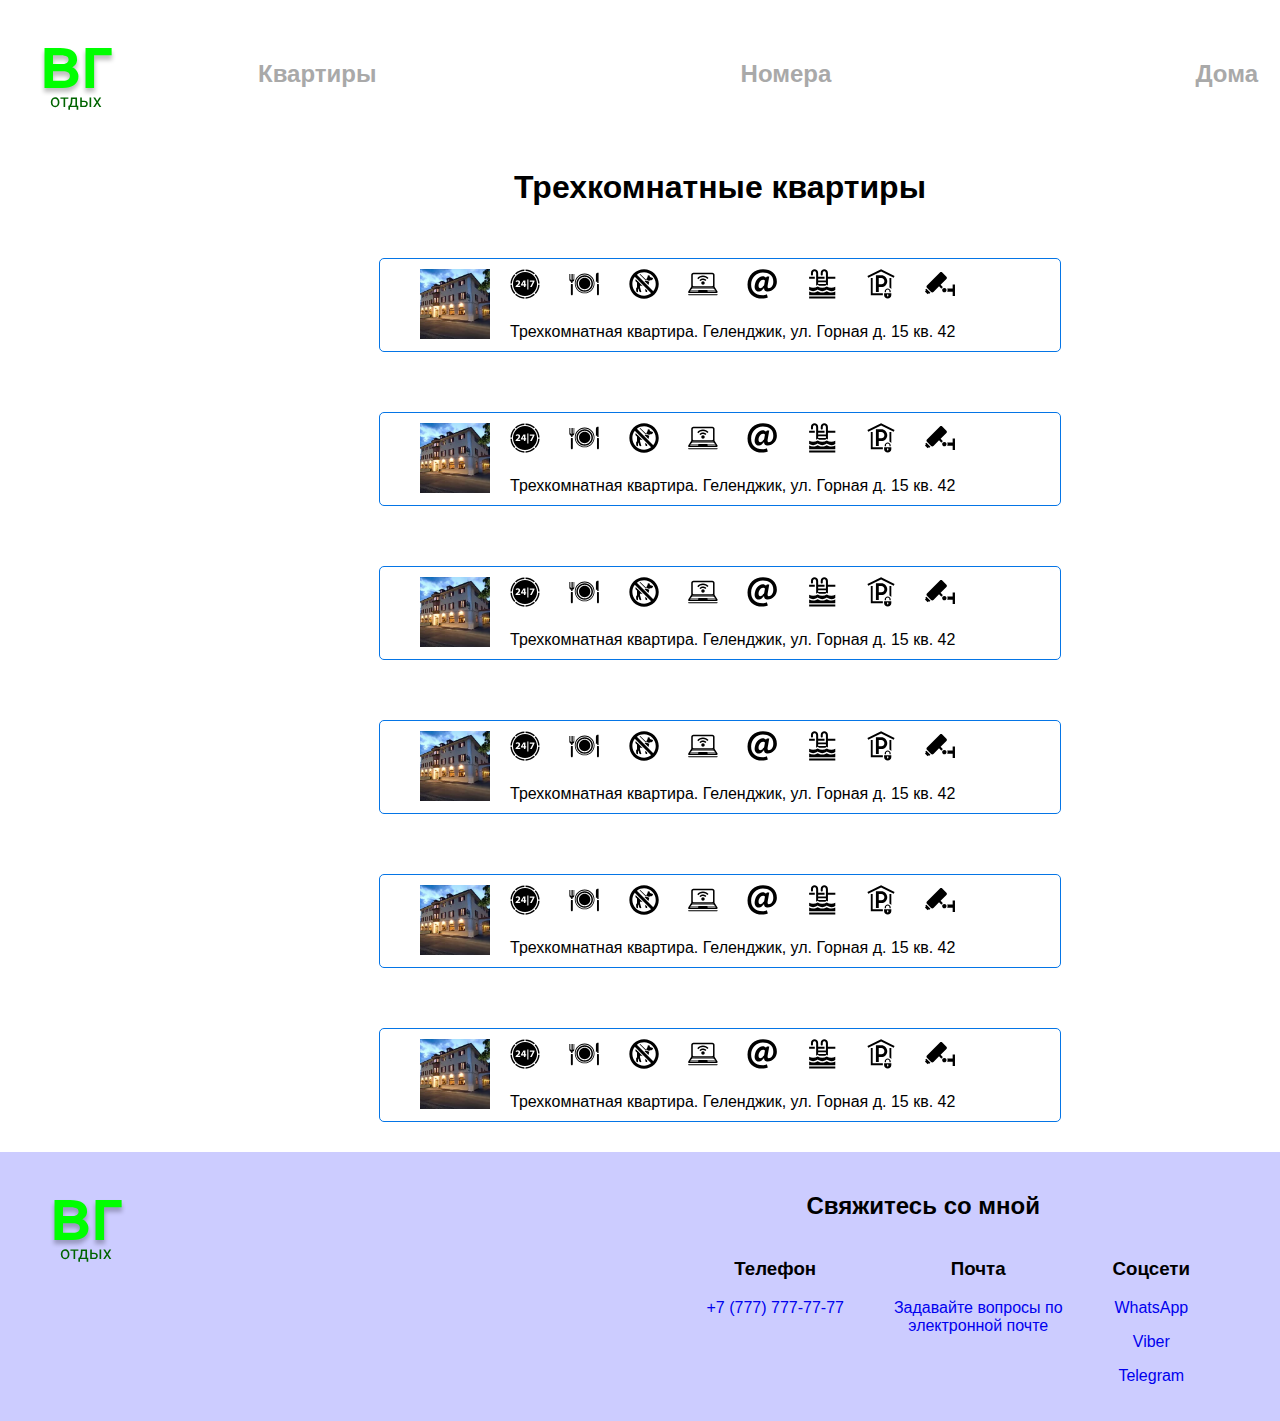
<file: pagethreeroom.html>
<!DOCTYPE html>
<html lang="ru">
<head>
   <meta charset="UTF-8">
   <meta http-equiv="X-UA-Compatible" content="IE=edge">
   <meta name="viewport" content="width=device-width, initial-scale=1.0">
   <title>Отдых3</title>
   <link rel="stylesheet" href="css/style.css">
</head>
<body>
   <svg style="display: none" xmlns="http://www.w3.org/2000/svg">
      <symbol viewBox="0 0 72 56" id="icon-wifi"><path d="M24.8867 16.6055L22.2852 14.3633C25.5508 10.4141 30.4883 7.89844 36.0078 7.89453C41.2617 7.89844 45.9727 10.1914 49.2344 13.8164L47.8086 15.0508L46.6367 16.0586C44.0039 13.1602 40.2227 11.3242 36.0078 11.3164C31.5313 11.3242 27.5273 13.3867 24.8867 16.6055ZM27.4609 18.8203L30.0625 21.0586C31.4492 19.2891 33.5977 18.1484 36.0078 18.1484C38.1602 18.1484 40.1016 19.0586 41.4805 20.5117L44.0703 18.2734C42.0625 16.0977 39.1953 14.7266 36.0078 14.7227C32.5547 14.7266 29.4766 16.3242 27.4609 18.8203ZM36.0078 21.6133C33.7461 21.6133 31.9141 23.4414 31.9141 25.7031C31.9141 27.9648 33.7461 29.8008 36.0078 29.8008C38.2695 29.8008 40.1016 27.9648 40.1016 25.7031C40.1016 23.4414 38.2695 21.6133 36.0078 21.6133ZM68.7031 52.4141H2.79298C1.99219 52.4141 1.21094 52.2305 0.507819 51.9062C0.453131 52.707 0.468756 55.2461 2.83594 55.2461C3.20704 55.2461 68.1524 55.2461 68.6484 55.2461C71.0078 55.2461 71.0313 52.7227 70.9805 51.9141C70.2813 52.2266 69.5117 52.4141 68.7031 52.4141ZM70.4961 45.1719L63.7344 34.5078V6.21875C63.7344 3.27344 61.3516 0.890625 58.4102 0.890625H13.0899C10.1445 0.890625 7.76172 3.27344 7.76172 6.21875V34.5078L0.992194 45.1719C0.343756 46.1953 0.113288 47.3164 0.550788 48.2617C0.910163 49.0469 1.82813 49.5781 2.79298 49.5781H68.7031C69.793 49.5781 70.8125 48.9297 71.0977 47.9414C71.375 46.9805 70.9961 46.0469 70.4961 45.1719ZM11.4531 7.09375C11.4531 6.41797 11.7149 5.78125 12.1953 5.30078C12.668 4.82031 13.3047 4.55859 13.9844 4.55859H57.5352C58.2109 4.55859 58.8477 4.82031 59.3242 5.30078C59.8047 5.78516 60.0703 6.42187 60.0664 7.08984V31.0273C60.0703 31.7031 59.8047 32.3398 59.3242 32.8125C58.8438 33.2969 58.2617 33.5586 57.5352 33.5586C57.0274 33.5586 13.9844 33.5586 13.9844 33.5586C13.3008 33.5586 12.668 33.2969 12.1953 32.8125C11.7149 32.3398 11.4531 31.7031 11.4531 31.0234V7.09375ZM10.6602 36.8125H60.8359L62.0938 38.7969H9.40235L10.6602 36.8125ZM8.48438 40.2461H63.0117L64.2695 42.2305H7.22266L8.48438 40.2461ZM24.1836 45.7227H5.00782L6.26563 43.7383H24.9727L24.1836 45.7227ZM47.3086 45.7227L46.5234 43.7383H65.2227L66.4805 45.7227H47.3086Z" fill="black"/></symbol>
      <symbol viewBox="0 0 71 57" id="icon-videocontrol">
         <path d="M70.9688 56.6914L65.4883 56.7109L65.4688 46.6602L52.4883 46.6797C53.7305 44.4492 53.8203 41.6484 52.5117 39.2695L65.4609 39.25L65.4414 29.8516L70.9219 29.8281L70.9688 56.6914ZM42.1211 39.2891C40.0898 41.3086 40.0781 44.6016 42.0898 46.6289C44.1094 48.6602 47.3984 48.6719 49.4297 46.6484C51.4609 44.6289 51.4805 41.3516 49.4492 39.3086C47.4297 37.2813 44.1484 37.2695 42.1211 39.2891ZM40.8516 1.25C39.3398 -0.269527 36.8789 -0.269527 35.3711 1.23829L4.66016 31.8906C3.14062 33.3984 3.14062 35.8516 4.66016 37.3789L14.5312 47.2695C16.0391 48.7813 18.4883 48.7813 20.0117 47.2695L33.2383 34.0586L38.8281 39.6914C39.1992 38.8906 39.7109 38.1406 40.3594 37.4883C41.0117 36.8516 41.7383 36.3516 42.5195 35.9883L36.9414 30.3711L50.7109 16.6211C52.2305 15.1094 52.2305 12.6484 50.7188 11.1406L40.8516 1.25ZM3.28125 39.5781L0.628906 42.25L2.16016 43.7813L0.378906 45.5898C0.0117189 45.9609 0.0117189 46.5703 0.378906 46.9297L5.82812 52.3008C6.19922 52.6719 6.80078 52.6602 7.17187 52.2891L8.91016 50.5195L10.1992 51.8008L12.8594 49.1406L3.28125 39.5781Z" fill="black"/>
      </symbol>
      <symbol viewBox="0 0 56 63" id="icon-pool">
         <path d="M55.9961 16.1953V20.4492H40.4805V34.7578C40.1797 34.5937 39.8867 34.4219 39.5977 34.2383L38.0781 33.2734L36.5547 34.2383C35.9414 34.6289 35.3047 34.9688 34.6484 35.2656L22.3281 35.2539C21.668 34.957 21.0234 34.6094 20.4102 34.2148L18.8828 33.2383L17.3555 34.2148C16.8203 34.5586 16.2656 34.8555 15.6992 35.125V8.87891C15.6992 7.55078 15.3125 6.48047 14.5898 5.76953C13.9766 5.17188 13.1445 4.83984 12.25 4.83984C10.7734 4.83984 9.05078 5.76953 9.05078 8.39062V11.7617C9.05078 12.9414 8.09766 13.8906 6.92578 13.8906C5.75 13.8906 4.80078 12.9414 4.80078 11.7617V8.39062C4.80078 3.26953 8.54688 0.589844 12.25 0.589844C14.2617 0.589844 16.1484 1.35156 17.5586 2.73047C18.6484 3.78906 19.9492 5.73047 19.9492 8.87891V16.1953H33.3828L33.3789 20.4492H19.9492V24.1953L36.2266 24.2109V8.87891C36.2266 7.55078 35.8437 6.48047 35.1172 5.76953C34.5078 5.17188 33.6758 4.83984 32.7773 4.83984C31.3047 4.83984 29.582 5.76953 29.582 8.39062V11.7617C29.582 12.9414 28.6289 13.8906 27.457 13.8906C26.2813 13.8906 25.3281 12.9414 25.3281 11.7617V8.39062C25.3281 3.26953 29.0781 0.589844 32.7773 0.589844C34.793 0.589844 36.6797 1.35156 38.0898 2.73047C39.1797 3.78906 40.4805 5.73047 40.4805 8.87891V16.1953H55.9961ZM36.2266 27.8984L19.9492 27.8828V31.5664L36.2266 31.582V27.8984ZM12.8555 16.1953H0.921875V20.4492H12.8516L12.8555 16.1953ZM1.00391 57.9375H55.9141V62.1914H1.00391V57.9375ZM38.0781 36.6328C35.207 38.457 31.9141 39.4141 28.5 39.4141C25.0625 39.4141 21.7578 38.4453 18.8828 36.6055C16.0039 38.4453 12.6992 39.4141 9.26562 39.4141C6.375 39.4141 3.57031 38.7266 1.03906 37.4102L1.03125 44.0469L1.23828 44.1719C3.64063 45.7422 6.42578 46.5781 9.29297 46.5781C12.1602 46.5781 14.9453 45.7422 17.3438 44.168L18.8398 43.1953L20.4297 44.1719C22.832 45.7422 25.6172 46.5781 28.4805 46.5781C31.3477 46.5781 34.1367 45.7422 36.5391 44.1719L38.0273 43.1953L39.6211 44.1719C42.0234 45.7422 44.8047 46.5781 47.6758 46.5781C50.5352 46.5781 53.2422 45.7461 55.8828 44.0625L55.8867 37.4062C53.3477 38.7227 50.543 39.4141 47.6523 39.4141C44.2344 39.4141 40.9453 38.457 38.0781 36.6328ZM38.0391 46.5977C35.2617 48.4805 31.9258 49.4766 28.4922 49.4766C25.0547 49.4766 21.7227 48.4805 18.8477 46.5977C16.0703 48.4805 12.7344 49.4766 9.30469 49.4766C6.40234 49.4766 3.57813 48.7578 1.03516 47.4062L1.02734 54.8789H55.8867L55.8906 47.4062C53.4492 48.7461 50.5898 49.4766 47.6836 49.4766C44.25 49.4766 40.9141 48.4805 38.0391 46.5977Z" fill="black"/>
      </symbol>
      <symbol viewBox="0 0 63 69" id="icon-parking">
         <path d="M32.1914 14.2617H19.8086V53.1289H26.3711V41.6484H32.1914C39.7422 41.6484 45.8867 35.5117 45.8867 27.9609C45.8867 20.4102 39.7422 14.2617 32.1914 14.2617ZM32.1914 35.0898H26.3711V20.8281H32.1914C36.1211 20.8281 39.3242 24.0312 39.3242 27.9609C39.3242 31.8906 36.1211 35.0898 32.1914 35.0898ZM62.6875 16.3711L60.7773 20.1719L31.6719 5.53125L2.14453 19.8906L0.285156 16.0703L31.7031 0.789062L62.6875 16.3711ZM50.9648 42.3711V20.9688H55.2188V46.1211C54.2031 44.4805 52.7266 43.1719 50.9648 42.3711ZM35.7656 55.8516H12.3164V20.9688H8.06641V60.1016H35.7852C35.7813 59.9805 35.7656 59.8516 35.7656 59.7188V55.8516ZM53.8203 51.4805L53.8242 53.6719H50.9883V51.4805C50.9883 49.2383 49.168 47.4219 46.9336 47.4219C44.6953 47.4219 42.8789 49.2383 42.8789 51.4805V53.6719H40.043V51.4805C40.043 47.6797 43.1328 44.5898 46.9336 44.5898C50.7305 44.5898 53.8203 47.6797 53.8203 51.4805ZM55.2227 55.8086H38.6016V59.7188C38.6016 64.3203 42.332 68.0508 46.9336 68.0508C51.5312 68.0508 55.2617 64.3203 55.2617 59.7188L55.2227 55.8086ZM48.3516 61.8086C48.3516 62.5898 47.7148 63.2188 46.9336 63.2188C46.1484 63.2188 45.5156 62.5898 45.5156 61.8086V59.5117C45.5156 58.7305 46.1484 58.0898 46.9336 58.0898C47.7148 58.0898 48.3516 58.7305 48.3516 59.5117V61.8086Z" fill="black"/>
      </symbol>
      <symbol viewBox="0 0 53 53" id="icon-internet">
         <path d="M35.3398 13.3438H39.3164L36.5898 28.7344C36.2852 30.5156 36.2773 31.8008 36.5586 32.5977C36.8437 33.3906 37.4766 33.7891 38.4648 33.7891C39.4453 33.7891 40.4141 33.5625 41.3594 33.1094C42.3047 32.6523 43.1562 31.9531 43.9141 31.0078C44.6719 30.0625 45.2852 28.8672 45.7617 27.4297C46.2344 25.9922 46.4688 24.2891 46.4688 22.3164C46.4688 19.4766 45.9961 17.0547 45.0508 15.0469C44.1055 13.043 42.8086 11.3867 41.1602 10.0781C39.5117 8.77344 37.5742 7.81641 35.3398 7.21094C33.1055 6.60547 30.6992 6.30078 28.125 6.30078C25.1719 6.30078 22.4297 6.83203 19.8906 7.89453C17.3555 8.95313 15.1484 10.4102 13.2773 12.2656C11.4023 14.1211 9.93359 16.3281 8.875 18.8828C7.8125 21.4375 7.28516 24.2109 7.28516 27.2031C7.28516 30.1562 7.73047 32.8047 8.61719 35.1523C9.50781 37.5 10.8047 39.4961 12.5078 41.1445C14.2109 42.793 16.3242 44.0586 18.8398 44.9492C21.3594 45.8398 24.2461 46.2852 27.5039 46.2852C28.6016 46.2852 29.8477 46.1523 31.25 45.8867C32.6523 45.6211 33.918 45.2227 35.0547 44.6953L36.8164 50.1445C35.2617 50.9023 33.6836 51.4336 32.0742 51.7383C30.4648 52.0391 28.6172 52.1914 26.5352 52.1914C22.8633 52.1914 19.4648 51.6602 16.3438 50.6016C13.2188 49.5391 10.5117 47.9687 8.22266 45.8867C5.92969 43.8047 4.14062 41.2187 2.85547 38.1367C1.56641 35.0508 0.921875 31.4805 0.921875 27.4297C0.921875 23.3047 1.66016 19.5742 3.13672 16.2422C4.61328 12.9102 6.60156 10.0703 9.10156 7.72266C11.6016 5.375 14.4961 3.57031 17.7891 2.30078C21.0859 1.03125 24.5664 0.398438 28.2422 0.398438C31.7227 0.398438 34.9609 0.898438 37.9531 1.89844C40.9414 2.91016 43.5352 4.33984 45.7305 6.21875C47.9297 8.08984 49.6523 10.3828 50.9023 13.0898C52.1484 15.7969 52.7734 18.875 52.7734 22.3164C52.7734 24.7422 52.3477 27.0117 51.4961 29.1328C50.6445 31.2539 49.4727 33.0898 47.9766 34.6406C46.4805 36.1953 44.7383 37.4258 42.75 38.332C40.7617 39.2422 38.6328 39.6953 36.3633 39.6953C35.4141 39.6953 34.5352 39.5937 33.7227 39.3828C32.9063 39.1758 32.2266 38.8242 31.6758 38.332C31.1289 37.8438 30.7188 37.1992 30.457 36.4023C30.1914 35.6094 30.1133 34.625 30.2266 33.4492H30C29.4336 34.2461 28.8164 35.0195 28.1562 35.7773C27.4922 36.5352 26.7656 37.207 25.9688 37.793C25.1719 38.3828 24.3008 38.8438 23.3555 39.1875C22.4102 39.5273 21.3672 39.6953 20.2344 39.6953C19.3242 39.6953 18.4531 39.4961 17.6211 39.1016C16.7852 38.7031 16.0664 38.1445 15.4609 37.4258C14.8555 36.707 14.375 35.8359 14.0156 34.8125C13.6523 33.7891 13.4727 32.6523 13.4727 31.4062C13.4727 29.0586 13.8516 26.7773 14.6094 24.5625C15.3672 22.3477 16.3984 20.3867 17.707 18.6836C19.0117 16.9805 20.5273 15.6094 22.25 14.5664C23.9727 13.5234 25.7969 13.0039 27.7305 13.0039C29.0547 13.0039 30.1719 13.2031 31.0781 13.6016C31.9883 13.9961 32.8203 14.5195 33.5781 15.1641L35.3398 13.3438ZM31.7617 20.2148C31.2695 19.8008 30.7578 19.4766 30.2266 19.25C29.6992 19.0234 29.0352 18.9102 28.2422 18.9102C27.1055 18.9102 26.0547 19.2344 25.0898 19.875C24.1211 20.5195 23.2891 21.3516 22.5898 22.375C21.8867 23.3984 21.3477 24.543 20.9727 25.8125C20.5938 27.0781 20.4023 28.3203 20.4023 29.5312C20.4023 30.7812 20.6602 31.8008 21.168 32.5977C21.6797 33.3906 22.5625 33.7891 23.8125 33.7891C24.3398 33.7891 24.9102 33.6289 25.5156 33.3086C26.1211 32.9844 26.707 32.5586 27.2734 32.0312C27.8437 31.5 28.3906 30.8945 28.9219 30.2109C29.4531 29.5312 29.9258 28.8125 30.3398 28.0547L31.7617 20.2148Z" fill="black"/>
      </symbol>
      <symbol viewBox="0 0 66 65" id="icon-noanimals">
         <path d="M36.8594 24.6484L44.6406 27.5L42.9492 34.9609L33.9688 25.9805L36.1602 25.9688L36.8594 24.6484ZM38.9805 50.3711L39.9297 50.3789V46.8594L35.8203 42.75V45.1797C35.8203 48.3789 36.3516 50.3711 38.9805 50.3711ZM17.5898 29.0195V39.3711C17.3086 41.2109 16.2305 41.7187 15.6992 41.8711V45.9609C15.6992 47.4687 15.8984 48.4805 16.2891 49.1484C16.6016 49.4609 16.9297 49.7695 17.2617 50.0586C17.75 50.3008 18.3398 50.3789 19.0195 50.3789L19.8008 50.3281V45.2188C19.8008 44.2109 20.2109 43.5312 20.8789 42.6016L21.8008 46.0117C22.6289 49.1016 23.4414 50.6484 27.2109 50.3398L23.9805 38.3008C24.4297 37.6094 24.8984 36.8086 25.3789 35.8281C25.4102 35.7812 25.4219 35.7305 25.4492 35.6797L25.5391 35.5312L30.3086 37.2383L19.1094 26.0391H18.8516C17.9805 26.0312 17.2812 25.3281 17.2812 24.4609C17.2812 24.3789 17.2891 24.3086 17.3008 24.2305L14.9102 21.8398C14.4102 22.5898 14.1211 23.4883 14.1211 24.4609C14.1211 26.6406 15.5898 28.4609 17.5898 29.0195ZM52.5 19.2812L46.2109 16.9297L44.9688 13.2383C44.3281 13.2383 43.9219 13.6211 43.7305 14.6719L42.8516 12.4609C42.0586 12.4609 41.5586 12.8711 41.3594 14.0391L40.8398 17.0508L37.6094 23.2109L24.6211 10.2305C24.1016 10.4297 23.5781 10.6602 23.0586 10.8984L36.8281 24.6797L37.6094 23.2383L44.9883 25.9492L45.3906 24.1719C45.3906 24.1719 48.3594 24.1719 49.3203 24.1719C50.9219 24.1719 51.6094 23.4883 52.4688 21.1602L52.9219 20.3008C53.0195 19.8516 52.8984 19.3516 52.5 19.2812ZM65.4219 32.3906C65.4219 50.2109 50.9219 64.7109 33.1016 64.7109C15.2812 64.7109 0.789062 50.2109 0.789062 32.3906C0.789062 14.5703 15.2812 0.078125 33.1016 0.078125C50.9219 0.078125 65.4219 14.5703 65.4219 32.3906ZM48.6914 52.8203L12.6797 16.8008L12.4805 17.0703C9.14062 21.5508 7.37109 26.8516 7.37109 32.3906C7.37109 46.5781 18.9102 58.1211 33.1016 58.1211C38.6406 58.1211 43.9492 56.3594 48.4297 53.0117L48.6914 52.8203ZM58.8281 32.3906C58.8281 18.1992 47.2891 6.66016 33.1016 6.66016C27.4687 6.66016 22.0898 8.48047 17.5703 11.9297L17.3086 12.1211L53.3711 48.1914L53.5703 47.9297C57.0117 43.3984 58.8281 38.0195 58.8281 32.3906Z" fill="black"/>
      </symbol>
      <symbol viewBox="0 0 75 58" id="icon-food">
         <path d="M39.1484 3.03125C25.5508 3.03125 14.4883 14.0898 14.4883 27.6914C14.4883 41.2812 25.5508 52.3398 39.1484 52.3398C52.7461 52.3398 63.8125 41.2812 63.8125 27.6914C63.8125 14.0898 52.7461 3.03125 39.1484 3.03125ZM39.1484 50.3594C26.6445 50.3594 16.4727 40.1914 16.4727 27.6914C16.4727 15.1914 26.6445 5.01172 39.1484 5.01172C51.6523 5.01172 61.8281 15.1914 61.8281 27.6914C61.8281 40.1914 51.6523 50.3594 39.1484 50.3594ZM39.1484 7C27.7383 7 18.457 16.2812 18.457 27.6914C18.457 39.1016 27.7383 48.3789 39.1484 48.3789C50.5586 48.3789 59.8438 39.1016 59.8438 27.6914C59.8438 16.2812 50.5586 7 39.1484 7ZM39.1484 44.6914C29.7695 44.6914 22.1445 37.0586 22.1445 27.6914C22.1445 18.3086 29.7695 10.6797 39.1484 10.6797C48.5273 10.6797 56.1602 18.3086 56.1602 27.6914C56.1602 37.0586 48.5273 44.6914 39.1484 44.6914ZM13.2383 17.4492C13.2383 19.6484 12.5 21.2812 10.4492 22.4688L8.74219 23.3984V26.2695H5.41797V23.4297L3.64453 22.4414C1.49609 21.0313 0.921875 19.6914 0.921875 17.4492V3.85938H2.75781V17.2109C2.75781 17.6719 3.12891 18.0391 3.58984 18.0391C4.04687 18.0391 4.42188 17.6719 4.42188 17.2109V3.85938H6.26172V18.5391C6.26172 19 6.63672 19.3711 7.08984 19.3711C7.55469 19.3711 7.92578 19 7.92578 18.5391V3.85938H9.76562V17.2109C9.76562 17.6719 10.1367 18.0391 10.5977 18.0391C11.0586 18.0391 11.4297 17.6719 11.4297 17.2109V3.85938H13.2344L13.2383 17.4492ZM70.6484 23.2812H67.2461V6.32031C67.2461 0.730468 70.4727 0.730469 73.9648 0.730469L73.9766 26.3516H70.6484V23.2812ZM53.3242 27.6914C53.3242 35.5117 46.9727 41.8594 39.1484 41.8594C31.3203 41.8594 24.9766 35.5117 24.9766 27.6914C24.9766 19.8594 31.3203 13.5195 39.1484 13.5195C46.9727 13.5195 53.3242 19.8594 53.3242 27.6914ZM5.32422 29.1016C4.92578 29.5312 4.67188 30.1016 4.67188 30.7305V54.6406C4.67188 55.9688 5.75 57.0508 7.08203 57.0508C8.41406 57.0508 9.49219 55.9688 9.49219 54.6406V30.7305C9.49219 30.1016 9.23828 29.5312 8.83984 29.1016H5.32422ZM74.6016 30.3984C74.5273 29.9297 74.3125 29.5195 74.0039 29.1797H70.6172C70.2266 29.6016 69.9805 30.1484 69.9805 30.7695V31.0703C69.9766 31.1406 69.9609 31.2187 69.9609 31.2891V54.6406C69.9609 55.9688 71.0391 57.0508 72.3672 57.0508C73.6992 57.0508 74.7773 55.9688 74.7773 54.6406V31.2891C74.7773 30.9805 74.7148 30.6797 74.6016 30.3984Z" fill="black"/>
      </symbol>
      <symbol viewBox="0 0 67 66" id="icon-aroundtheclock">
         <path d="M31.1406 27.6992H31.2109C31.1719 28.6523 31.1211 29.5625 31.1211 30.4492V33.7227H27.7812L27.8008 33.6797L29.7617 30.4492C30.2617 29.5156 30.6719 28.6523 31.1406 27.6992ZM32.1914 3.80859V0.589844C24.1602 0.914063 16.8789 4.15625 11.3594 9.28516L13.6289 11.5508C18.5508 7.00781 25.0391 4.12891 32.1914 3.80859ZM11.3594 57.0234C16.8789 62.1523 24.1602 65.3906 32.1914 65.7188V62.5039C25.0391 62.1797 18.5508 59.3047 13.6289 54.7617L11.3594 57.0234ZM4.17969 34.4141H0.960938C1.26953 42.4336 4.48047 49.7187 9.57812 55.2422L11.8516 52.9766C7.32812 48.0391 4.48047 41.5547 4.17969 34.4141ZM11.8516 13.332L9.57812 11.0664C4.48047 16.5938 1.26953 23.8789 0.960938 31.8984H4.17969C4.48047 24.7539 7.32812 18.2695 11.8516 13.332ZM62.8789 31.8984H66.1016C65.7891 23.8359 62.5391 16.5195 57.3984 10.9844L55.1289 13.2461C59.6992 18.1953 62.5781 24.7109 62.8789 31.8984ZM55.6211 9.20703C50.0703 4.08984 42.7617 0.874999 34.7109 0.585938V3.80469C41.8789 4.08594 48.3984 6.9375 53.3516 11.4727L55.6211 9.20703ZM34.7109 62.5078V65.7227C42.7617 65.4375 50.0781 62.2187 55.6211 57.1016L53.3516 54.8398C48.3984 59.3711 41.8789 62.2227 34.7109 62.5078ZM33.5312 60.0078C18.6992 60.0078 6.67969 47.9844 6.67969 33.1562C6.67969 18.3242 18.6992 6.30469 33.5312 6.30469C48.3594 6.30469 60.3789 18.3242 60.3789 33.1562C60.3789 47.9844 48.3594 60.0078 33.5312 60.0078ZM22.8906 36.9961H17.3008V36.9492L18.6602 35.8125C20.8203 33.9062 22.5898 31.9258 22.5898 29.4258C22.5898 26.7656 20.7813 24.8086 17.4102 24.8086C15.4297 24.8086 13.6797 25.4922 12.5898 26.3359L13.5703 28.7891C14.3398 28.2227 15.4609 27.5859 16.7305 27.5859C18.4297 27.5859 19.1406 28.5391 19.1406 29.7422C19.1211 31.4727 17.5508 33.1328 14.2891 36.043L12.4102 37.7461V39.8398H22.8906V36.9961ZM36.1406 33.7227H34.3906V25.0586H30.1406L24.5703 34.0625V36.3125H31.1211V39.8398H34.3906V36.3125H36.1406V33.7227ZM41.0781 22.7852H38.6719V45.5234H41.0781V22.7852ZM48.5586 39.8398L54.6484 27.2422V25.0586H44.2109V27.9023H50.9883V27.9492L44.8984 39.8398H48.5586ZM55.1289 53.0586L57.3984 55.3242C62.5391 49.7891 65.7891 42.4727 66.1016 34.4141H62.8789C62.5781 41.5977 59.6992 48.1133 55.1289 53.0586Z" fill="black"/>
      </symbol>
   </svg>
   <header class="header-page">
      <a href="index.html" class="logo">
         <img src="images/logo.svg" alt="логотип">
      </a>
      <nav class="navigation">
         <ul class="navigation-list">
            <li class="navigation-items">Квартиры
               <ul class="navigation-items__list">
                  <li class="navigation-items__list-item">
                     <a href="pageoneroom.html" class="list-item__flat">1-комнатные</a>
                  </li>
                  <li class="navigation-items__list-item">
                     <a href="pagetworoom.html" class="list-item__flat">2-комнатные</a>
                  </li>
                  <li class="navigation-items__list-item">
                     <a href="pagethreeroom.html" class="list-item__flat">3-комнатные</a>
                  </li>
                  <li class="navigation-items__list-item">
                     <a href="#" class="list-item__flat">Все квартиры</a>
                  </li>
               </ul>
            </li>
            <li class="navigation-items">Номера
               <ul class="navigation-items__list">
                  <li class="navigation-items__list-item">
                     <a href="#" class="list-item__room">Мини-гостиницы
                     </a>
                  </li>
                  <li class="navigation-items__list-item">
                     <a href="#" class="list-item__room">Гостевые дома
                     </a>
                  </li>
                  <li class="navigation-items__list-item">
                     <a href="#" class="list-item__room">Частный сектор
                     </a>
                  </li>
               </ul>
            </li>
            <li class="navigation-items">Дома</li>
         </ul>
      </nav>
   </header>
   
   <section class="catalog catalog-one">
      <h1 class="catalog-title">Трехкомнатные квартиры</h1>
      <ul class="catalog-list">
         <li class="catalog-item">
               <img class="catalog-item__link-image" src="images/hotel.jpg" alt="" width="70" height="70">
               <div class="catalog-item__description">
                  <ul class="icon-groop__list">
                     <li class="icon-groop__item">
                        <svg class="icon-groop__image" width="30" height="30">
                           <use xlink:href="#icon-aroundtheclock"></use>
                        </svg>
                        <span class="icon-groop__text">круглосуточно</span>
                     </li>
                     <li class="icon-groop__item">
                        <svg class="icon-groop__image" width="30" height="30">
                           <use xlink:href="#icon-food"></use>
                        </svg>
                        <span class="icon-groop__text">питание</span>
                     </li>
                     <li class="icon-groop__item">
                        <svg class="icon-groop__image" width="30" height="30">
                           <use xlink:href="#icon-noanimals"></use>
                        </svg>
                        <span class="icon-groop__text">без животных</span>
                     </li>
                     <li class="icon-groop__item">
                        <svg class="icon-groop__image" width="30" height="30">
                           <use xlink:href="#icon-wifi"></use>
                        </svg>
                        <span class="icon-groop__text">wi-fi</span>
                     </li>
                     <li class="icon-groop__item">
                        <svg class="icon-groop__image" width="30" height="30">
                        <use xlink:href="#icon-internet"></use>
                     </svg>
                        <span class="icon-groop__text">интернет</span>
                     </li>
                     <li class="icon-groop__item">
                        <svg class="icon-groop__image" width="30" height="30">
                           <use xlink:href="#icon-pool"></use>
                        </svg>
                        <span class="icon-groop__text">бассейн</span>
                     </li>
                     <li class="icon-groop__item">
                        <svg class="icon-groop__image" width="30" height="30">
                           <use xlink:href="#icon-parking"></use>
                        </svg>
                        <span class="icon-groop__text">парковка</span>
                     </li>
                     <li class="icon-groop__item">
                        <svg class="icon-groop__image" width="30" height="30">
                           <use xlink:href="#icon-videocontrol"></use>
                        </svg>
                        <span class="icon-groop__text">видеонаблюдение</span>
                     </li>
                  </ul>
                  <p class="catalog-item__link-text">Трехкомнатная квартира. Геленджик, ул. Горная д. 15 кв. 42</p>
               </div>
         </li>
         <li class="catalog-item">
               <img class="catalog-item__link-image" src="images/hotel.jpg" alt="" width="70" height="70">
               <div class="catalog-item__description">
                  <ul class="icon-groop__list">
                     <li class="icon-groop__item">
                        <svg class="icon-groop__image" width="30" height="30">
                           <use xlink:href="#icon-aroundtheclock"></use>
                        </svg>
                        <span class="icon-groop__text">круглосуточно</span>
                     </li>
                     <li class="icon-groop__item">
                        <svg class="icon-groop__image" width="30" height="30">
                           <use xlink:href="#icon-food"></use>
                        </svg>
                        <span class="icon-groop__text">питание</span>
                     </li>
                     <li class="icon-groop__item">
                        <svg class="icon-groop__image" width="30" height="30">
                           <use xlink:href="#icon-noanimals"></use>
                        </svg>
                        <span class="icon-groop__text">без животных</span>
                     </li>
                     <li class="icon-groop__item">
                        <svg class="icon-groop__image" width="30" height="30">
                           <use xlink:href="#icon-wifi"></use>
                        </svg>
                        <span class="icon-groop__text">wi-fi</span>
                     </li>
                     <li class="icon-groop__item">
                        <svg class="icon-groop__image" width="30" height="30">
                        <use xlink:href="#icon-internet"></use>
                     </svg>
                        <span class="icon-groop__text">интернет</span>
                     </li>
                     <li class="icon-groop__item">
                        <svg class="icon-groop__image" width="30" height="30">
                           <use xlink:href="#icon-pool"></use>
                        </svg>
                        <span class="icon-groop__text">бассейн</span>
                     </li>
                     <li class="icon-groop__item">
                        <svg class="icon-groop__image" width="30" height="30">
                           <use xlink:href="#icon-parking"></use>
                        </svg>
                        <span class="icon-groop__text">парковка</span>
                     </li>
                     <li class="icon-groop__item">
                        <svg class="icon-groop__image" width="30" height="30">
                           <use xlink:href="#icon-videocontrol"></use>
                        </svg>
                        <span class="icon-groop__text">видеонаблюдение</span>
                     </li>
                  </ul>
                  <p class="catalog-item__link-text">Трехкомнатная квартира. Геленджик, ул. Горная д. 15 кв. 42</p>
               </div>
         </li>
         <li class="catalog-item">
               <img class="catalog-item__link-image" src="images/hotel.jpg" alt="" width="70" height="70">
               <div class="catalog-item__description">
                  <ul class="icon-groop__list">
                     <li class="icon-groop__item">
                        <svg class="icon-groop__image" width="30" height="30">
                           <use xlink:href="#icon-aroundtheclock"></use>
                        </svg>
                        <span class="icon-groop__text">круглосуточно</span>
                     </li>
                     <li class="icon-groop__item">
                        <svg class="icon-groop__image" width="30" height="30">
                           <use xlink:href="#icon-food"></use>
                        </svg>
                        <span class="icon-groop__text">питание</span>
                     </li>
                     <li class="icon-groop__item">
                        <svg class="icon-groop__image" width="30" height="30">
                           <use xlink:href="#icon-noanimals"></use>
                        </svg>
                        <span class="icon-groop__text">без животных</span>
                     </li>
                     <li class="icon-groop__item">
                        <svg class="icon-groop__image" width="30" height="30">
                           <use xlink:href="#icon-wifi"></use>
                        </svg>
                        <span class="icon-groop__text">wi-fi</span>
                     </li>
                     <li class="icon-groop__item">
                        <svg class="icon-groop__image" width="30" height="30">
                        <use xlink:href="#icon-internet"></use>
                     </svg>
                        <span class="icon-groop__text">интернет</span>
                     </li>
                     <li class="icon-groop__item">
                        <svg class="icon-groop__image" width="30" height="30">
                           <use xlink:href="#icon-pool"></use>
                        </svg>
                        <span class="icon-groop__text">бассейн</span>
                     </li>
                     <li class="icon-groop__item">
                        <svg class="icon-groop__image" width="30" height="30">
                           <use xlink:href="#icon-parking"></use>
                        </svg>
                        <span class="icon-groop__text">парковка</span>
                     </li>
                     <li class="icon-groop__item">
                        <svg class="icon-groop__image" width="30" height="30">
                           <use xlink:href="#icon-videocontrol"></use>
                        </svg>
                        <span class="icon-groop__text">видеонаблюдение</span>
                     </li>
                  </ul>
                  <p class="catalog-item__link-text">Трехкомнатная квартира. Геленджик, ул. Горная д. 15 кв. 42</p>
               </div>
         </li>
         <li class="catalog-item">
               <img class="catalog-item__link-image" src="images/hotel.jpg" alt="" width="70" height="70">
               <div class="catalog-item__description">
                  <ul class="icon-groop__list">
                     <li class="icon-groop__item">
                        <svg class="icon-groop__image" width="30" height="30">
                           <use xlink:href="#icon-aroundtheclock"></use>
                        </svg>
                        <span class="icon-groop__text">круглосуточно</span>
                     </li>
                     <li class="icon-groop__item">
                        <svg class="icon-groop__image" width="30" height="30">
                           <use xlink:href="#icon-food"></use>
                        </svg>
                        <span class="icon-groop__text">питание</span>
                     </li>
                     <li class="icon-groop__item">
                        <svg class="icon-groop__image" width="30" height="30">
                           <use xlink:href="#icon-noanimals"></use>
                        </svg>
                        <span class="icon-groop__text">без животных</span>
                     </li>
                     <li class="icon-groop__item">
                        <svg class="icon-groop__image" width="30" height="30">
                           <use xlink:href="#icon-wifi"></use>
                        </svg>
                        <span class="icon-groop__text">wi-fi</span>
                     </li>
                     <li class="icon-groop__item">
                        <svg class="icon-groop__image" width="30" height="30">
                        <use xlink:href="#icon-internet"></use>
                     </svg>
                        <span class="icon-groop__text">интернет</span>
                     </li>
                     <li class="icon-groop__item">
                        <svg class="icon-groop__image" width="30" height="30">
                           <use xlink:href="#icon-pool"></use>
                        </svg>
                        <span class="icon-groop__text">бассейн</span>
                     </li>
                     <li class="icon-groop__item">
                        <svg class="icon-groop__image" width="30" height="30">
                           <use xlink:href="#icon-parking"></use>
                        </svg>
                        <span class="icon-groop__text">парковка</span>
                     </li>
                     <li class="icon-groop__item">
                        <svg class="icon-groop__image" width="30" height="30">
                           <use xlink:href="#icon-videocontrol"></use>
                        </svg>
                        <span class="icon-groop__text">видеонаблюдение</span>
                     </li>
                  </ul>
                  <p class="catalog-item__link-text">Трехкомнатная квартира. Геленджик, ул. Горная д. 15 кв. 42</p>
               </div>
         </li>
         <li class="catalog-item">
               <img class="catalog-item__link-image" src="images/hotel.jpg" alt="" width="70" height="70">
               <div class="catalog-item__description">
                  <ul class="icon-groop__list">
                     <li class="icon-groop__item">
                        <svg class="icon-groop__image" width="30" height="30">
                           <use xlink:href="#icon-aroundtheclock"></use>
                        </svg>
                        <span class="icon-groop__text">круглосуточно</span>
                     </li>
                     <li class="icon-groop__item">
                        <svg class="icon-groop__image" width="30" height="30">
                           <use xlink:href="#icon-food"></use>
                        </svg>
                        <span class="icon-groop__text">питание</span>
                     </li>
                     <li class="icon-groop__item">
                        <svg class="icon-groop__image" width="30" height="30">
                           <use xlink:href="#icon-noanimals"></use>
                        </svg>
                        <span class="icon-groop__text">без животных</span>
                     </li>
                     <li class="icon-groop__item">
                        <svg class="icon-groop__image" width="30" height="30">
                           <use xlink:href="#icon-wifi"></use>
                        </svg>
                        <span class="icon-groop__text">wi-fi</span>
                     </li>
                     <li class="icon-groop__item">
                        <svg class="icon-groop__image" width="30" height="30">
                        <use xlink:href="#icon-internet"></use>
                     </svg>
                        <span class="icon-groop__text">интернет</span>
                     </li>
                     <li class="icon-groop__item">
                        <svg class="icon-groop__image" width="30" height="30">
                           <use xlink:href="#icon-pool"></use>
                        </svg>
                        <span class="icon-groop__text">бассейн</span>
                     </li>
                     <li class="icon-groop__item">
                        <svg class="icon-groop__image" width="30" height="30">
                           <use xlink:href="#icon-parking"></use>
                        </svg>
                        <span class="icon-groop__text">парковка</span>
                     </li>
                     <li class="icon-groop__item">
                        <svg class="icon-groop__image" width="30" height="30">
                           <use xlink:href="#icon-videocontrol"></use>
                        </svg>
                        <span class="icon-groop__text">видеонаблюдение</span>
                     </li>
                  </ul>
                  <p class="catalog-item__link-text">Трехкомнатная квартира. Геленджик, ул. Горная д. 15 кв. 42</p>
               </div>
         </li>
         <li class="catalog-item">
               <img class="catalog-item__link-image" src="images/hotel.jpg" alt="" width="70" height="70">
               <div class="catalog-item__description">
                  <ul class="icon-groop__list">
                     <li class="icon-groop__item">
                        <svg class="icon-groop__image" width="30" height="30">
                           <use xlink:href="#icon-aroundtheclock"></use>
                        </svg>
                        <span class="icon-groop__text">круглосуточно</span>
                     </li>
                     <li class="icon-groop__item">
                        <svg class="icon-groop__image" width="30" height="30">
                           <use xlink:href="#icon-food"></use>
                        </svg>
                        <span class="icon-groop__text">питание</span>
                     </li>
                     <li class="icon-groop__item">
                        <svg class="icon-groop__image" width="30" height="30">
                           <use xlink:href="#icon-noanimals"></use>
                        </svg>
                        <span class="icon-groop__text">без животных</span>
                     </li>
                     <li class="icon-groop__item">
                        <svg class="icon-groop__image" width="30" height="30">
                           <use xlink:href="#icon-wifi"></use>
                        </svg>
                        <span class="icon-groop__text">wi-fi</span>
                     </li>
                     <li class="icon-groop__item">
                        <svg class="icon-groop__image" width="30" height="30">
                        <use xlink:href="#icon-internet"></use>
                     </svg>
                        <span class="icon-groop__text">интернет</span>
                     </li>
                     <li class="icon-groop__item">
                        <svg class="icon-groop__image" width="30" height="30">
                           <use xlink:href="#icon-pool"></use>
                        </svg>
                        <span class="icon-groop__text">бассейн</span>
                     </li>
                     <li class="icon-groop__item">
                        <svg class="icon-groop__image" width="30" height="30">
                           <use xlink:href="#icon-parking"></use>
                        </svg>
                        <span class="icon-groop__text">парковка</span>
                     </li>
                     <li class="icon-groop__item">
                        <svg class="icon-groop__image" width="30" height="30">
                           <use xlink:href="#icon-videocontrol"></use>
                        </svg>
                        <span class="icon-groop__text">видеонаблюдение</span>
                     </li>
                  </ul>
                  <p class="catalog-item__link-text">Трехкомнатная квартира. Геленджик, ул. Горная д. 15 кв. 42</p>
               </div>
         </li>
      </ul>
   </section>
   
   <footer class="footer">
      <div class="footer-logo">
         <a href="index.html">
            <img src="images/logo.svg" alt="логотип">
         </a>
      </div>
      <div class="footer-contacts">
         <h2 class="footer-contacts__title">Свяжитесь со мной</h2>
         <ul class="footer-contacts__list">
         <li class="footer-contacts__item">
            <h3>Телефон</h3>
            <p><a class="list-phone__link" href="tel:+77777777777">+7 (777) 777-77-77</a></p>
         </li>
         <li class="footer-contacts__item">
            <h3>Почта</h3>
            <p><a class="list-mail__link" href="mailto:vlad@htmlbook.ru">Задавайте вопросы по<br> электронной почте</a></p>
         </li>
         <li class="footer-contacts__item">
            <h3>Соцсети</h3>
            <p><a class="list-social__whatsapp" href="https://wa.me/77777777777">WhatsApp</a></p>
            <p><a class="list-social__viber" title="Viber" href="viber://add?number=120345678910">Viber</a></p>
            <p><a class="list-social__telegram" title="Telegram" href="tg://resolve?domain=nikname">Telegram</a></p>
         </li>
         </ul>
      </div>
   </footer>
   <script src="js/index.js"></script>
</body>
</html>
</file>
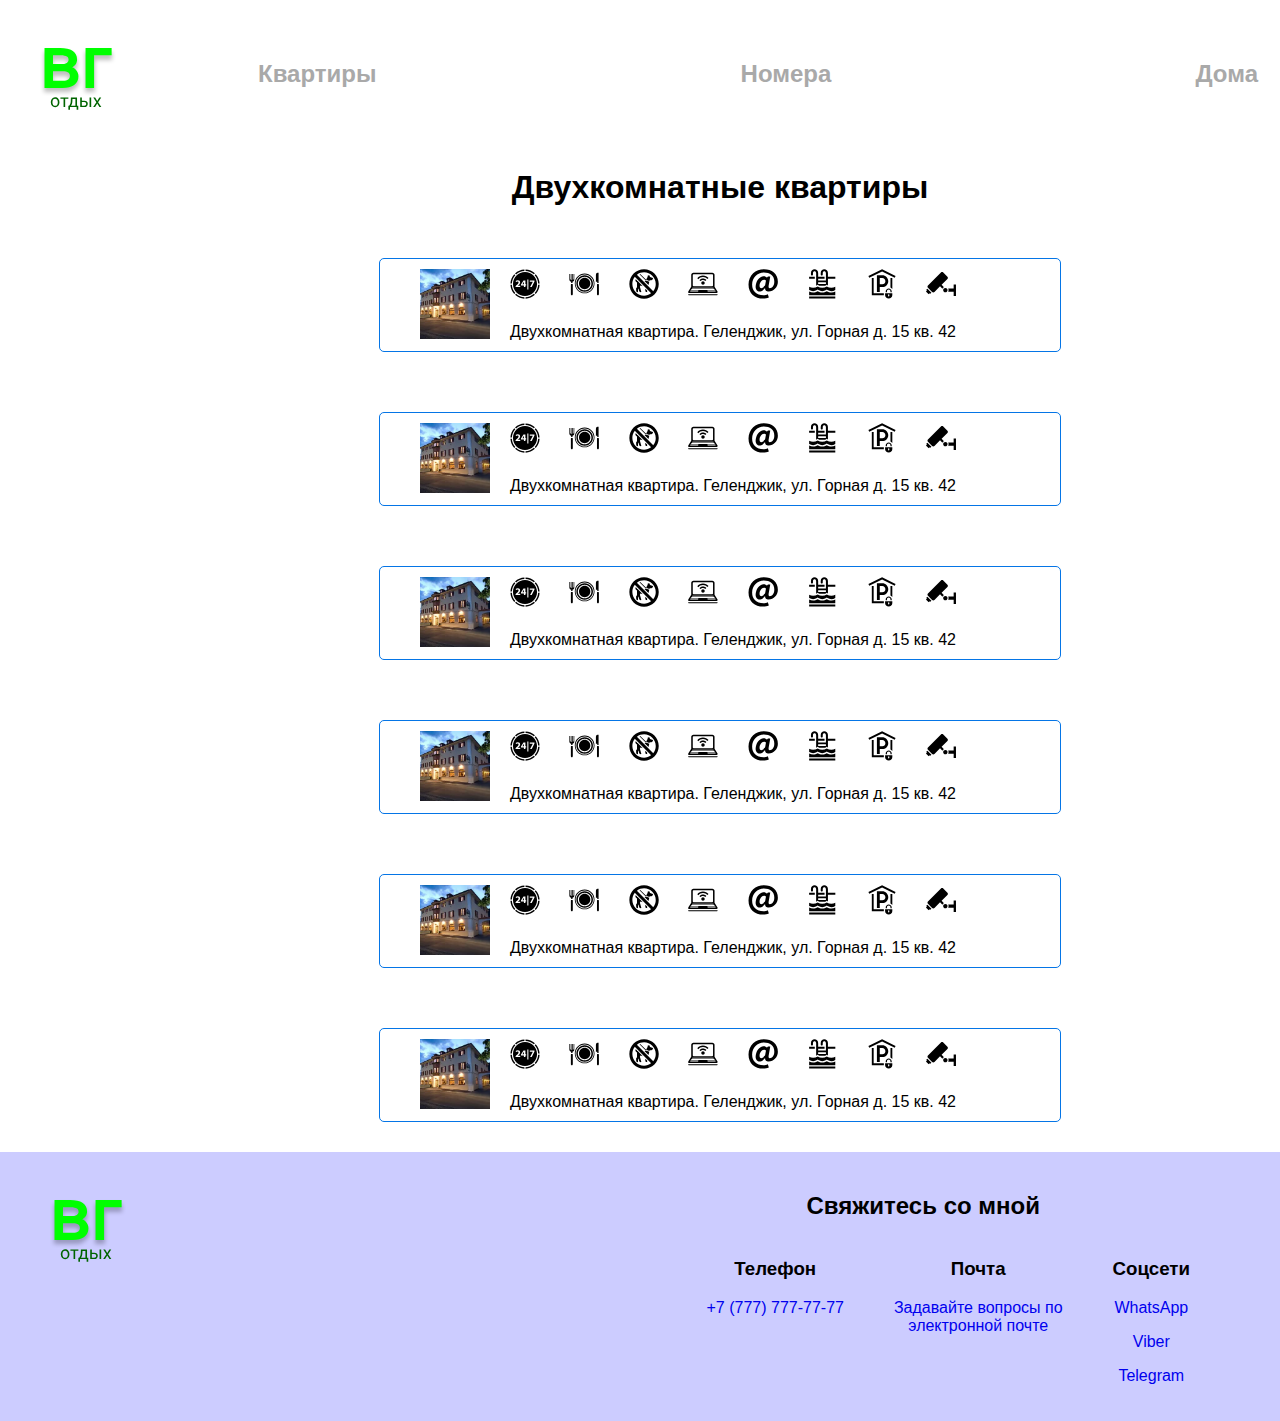
<file: pagetworoom.html>
<!DOCTYPE html>
<html lang="ru">
<head>
   <meta charset="UTF-8">
   <meta http-equiv="X-UA-Compatible" content="IE=edge">
   <meta name="viewport" content="width=device-width, initial-scale=1.0">
   <title>Отдых2</title>
   <link rel="stylesheet" href="css/style.css">
</head>
<body>
   <svg style="display: none" xmlns="http://www.w3.org/2000/svg">
      <symbol viewBox="0 0 72 56" id="icon-wifi"><path d="M24.8867 16.6055L22.2852 14.3633C25.5508 10.4141 30.4883 7.89844 36.0078 7.89453C41.2617 7.89844 45.9727 10.1914 49.2344 13.8164L47.8086 15.0508L46.6367 16.0586C44.0039 13.1602 40.2227 11.3242 36.0078 11.3164C31.5313 11.3242 27.5273 13.3867 24.8867 16.6055ZM27.4609 18.8203L30.0625 21.0586C31.4492 19.2891 33.5977 18.1484 36.0078 18.1484C38.1602 18.1484 40.1016 19.0586 41.4805 20.5117L44.0703 18.2734C42.0625 16.0977 39.1953 14.7266 36.0078 14.7227C32.5547 14.7266 29.4766 16.3242 27.4609 18.8203ZM36.0078 21.6133C33.7461 21.6133 31.9141 23.4414 31.9141 25.7031C31.9141 27.9648 33.7461 29.8008 36.0078 29.8008C38.2695 29.8008 40.1016 27.9648 40.1016 25.7031C40.1016 23.4414 38.2695 21.6133 36.0078 21.6133ZM68.7031 52.4141H2.79298C1.99219 52.4141 1.21094 52.2305 0.507819 51.9062C0.453131 52.707 0.468756 55.2461 2.83594 55.2461C3.20704 55.2461 68.1524 55.2461 68.6484 55.2461C71.0078 55.2461 71.0313 52.7227 70.9805 51.9141C70.2813 52.2266 69.5117 52.4141 68.7031 52.4141ZM70.4961 45.1719L63.7344 34.5078V6.21875C63.7344 3.27344 61.3516 0.890625 58.4102 0.890625H13.0899C10.1445 0.890625 7.76172 3.27344 7.76172 6.21875V34.5078L0.992194 45.1719C0.343756 46.1953 0.113288 47.3164 0.550788 48.2617C0.910163 49.0469 1.82813 49.5781 2.79298 49.5781H68.7031C69.793 49.5781 70.8125 48.9297 71.0977 47.9414C71.375 46.9805 70.9961 46.0469 70.4961 45.1719ZM11.4531 7.09375C11.4531 6.41797 11.7149 5.78125 12.1953 5.30078C12.668 4.82031 13.3047 4.55859 13.9844 4.55859H57.5352C58.2109 4.55859 58.8477 4.82031 59.3242 5.30078C59.8047 5.78516 60.0703 6.42187 60.0664 7.08984V31.0273C60.0703 31.7031 59.8047 32.3398 59.3242 32.8125C58.8438 33.2969 58.2617 33.5586 57.5352 33.5586C57.0274 33.5586 13.9844 33.5586 13.9844 33.5586C13.3008 33.5586 12.668 33.2969 12.1953 32.8125C11.7149 32.3398 11.4531 31.7031 11.4531 31.0234V7.09375ZM10.6602 36.8125H60.8359L62.0938 38.7969H9.40235L10.6602 36.8125ZM8.48438 40.2461H63.0117L64.2695 42.2305H7.22266L8.48438 40.2461ZM24.1836 45.7227H5.00782L6.26563 43.7383H24.9727L24.1836 45.7227ZM47.3086 45.7227L46.5234 43.7383H65.2227L66.4805 45.7227H47.3086Z" fill="black"/></symbol>
      <symbol viewBox="0 0 71 57" id="icon-videocontrol">
         <path d="M70.9688 56.6914L65.4883 56.7109L65.4688 46.6602L52.4883 46.6797C53.7305 44.4492 53.8203 41.6484 52.5117 39.2695L65.4609 39.25L65.4414 29.8516L70.9219 29.8281L70.9688 56.6914ZM42.1211 39.2891C40.0898 41.3086 40.0781 44.6016 42.0898 46.6289C44.1094 48.6602 47.3984 48.6719 49.4297 46.6484C51.4609 44.6289 51.4805 41.3516 49.4492 39.3086C47.4297 37.2813 44.1484 37.2695 42.1211 39.2891ZM40.8516 1.25C39.3398 -0.269527 36.8789 -0.269527 35.3711 1.23829L4.66016 31.8906C3.14062 33.3984 3.14062 35.8516 4.66016 37.3789L14.5312 47.2695C16.0391 48.7813 18.4883 48.7813 20.0117 47.2695L33.2383 34.0586L38.8281 39.6914C39.1992 38.8906 39.7109 38.1406 40.3594 37.4883C41.0117 36.8516 41.7383 36.3516 42.5195 35.9883L36.9414 30.3711L50.7109 16.6211C52.2305 15.1094 52.2305 12.6484 50.7188 11.1406L40.8516 1.25ZM3.28125 39.5781L0.628906 42.25L2.16016 43.7813L0.378906 45.5898C0.0117189 45.9609 0.0117189 46.5703 0.378906 46.9297L5.82812 52.3008C6.19922 52.6719 6.80078 52.6602 7.17187 52.2891L8.91016 50.5195L10.1992 51.8008L12.8594 49.1406L3.28125 39.5781Z" fill="black"/>
      </symbol>
      <symbol viewBox="0 0 56 63" id="icon-pool">
         <path d="M55.9961 16.1953V20.4492H40.4805V34.7578C40.1797 34.5937 39.8867 34.4219 39.5977 34.2383L38.0781 33.2734L36.5547 34.2383C35.9414 34.6289 35.3047 34.9688 34.6484 35.2656L22.3281 35.2539C21.668 34.957 21.0234 34.6094 20.4102 34.2148L18.8828 33.2383L17.3555 34.2148C16.8203 34.5586 16.2656 34.8555 15.6992 35.125V8.87891C15.6992 7.55078 15.3125 6.48047 14.5898 5.76953C13.9766 5.17188 13.1445 4.83984 12.25 4.83984C10.7734 4.83984 9.05078 5.76953 9.05078 8.39062V11.7617C9.05078 12.9414 8.09766 13.8906 6.92578 13.8906C5.75 13.8906 4.80078 12.9414 4.80078 11.7617V8.39062C4.80078 3.26953 8.54688 0.589844 12.25 0.589844C14.2617 0.589844 16.1484 1.35156 17.5586 2.73047C18.6484 3.78906 19.9492 5.73047 19.9492 8.87891V16.1953H33.3828L33.3789 20.4492H19.9492V24.1953L36.2266 24.2109V8.87891C36.2266 7.55078 35.8437 6.48047 35.1172 5.76953C34.5078 5.17188 33.6758 4.83984 32.7773 4.83984C31.3047 4.83984 29.582 5.76953 29.582 8.39062V11.7617C29.582 12.9414 28.6289 13.8906 27.457 13.8906C26.2813 13.8906 25.3281 12.9414 25.3281 11.7617V8.39062C25.3281 3.26953 29.0781 0.589844 32.7773 0.589844C34.793 0.589844 36.6797 1.35156 38.0898 2.73047C39.1797 3.78906 40.4805 5.73047 40.4805 8.87891V16.1953H55.9961ZM36.2266 27.8984L19.9492 27.8828V31.5664L36.2266 31.582V27.8984ZM12.8555 16.1953H0.921875V20.4492H12.8516L12.8555 16.1953ZM1.00391 57.9375H55.9141V62.1914H1.00391V57.9375ZM38.0781 36.6328C35.207 38.457 31.9141 39.4141 28.5 39.4141C25.0625 39.4141 21.7578 38.4453 18.8828 36.6055C16.0039 38.4453 12.6992 39.4141 9.26562 39.4141C6.375 39.4141 3.57031 38.7266 1.03906 37.4102L1.03125 44.0469L1.23828 44.1719C3.64063 45.7422 6.42578 46.5781 9.29297 46.5781C12.1602 46.5781 14.9453 45.7422 17.3438 44.168L18.8398 43.1953L20.4297 44.1719C22.832 45.7422 25.6172 46.5781 28.4805 46.5781C31.3477 46.5781 34.1367 45.7422 36.5391 44.1719L38.0273 43.1953L39.6211 44.1719C42.0234 45.7422 44.8047 46.5781 47.6758 46.5781C50.5352 46.5781 53.2422 45.7461 55.8828 44.0625L55.8867 37.4062C53.3477 38.7227 50.543 39.4141 47.6523 39.4141C44.2344 39.4141 40.9453 38.457 38.0781 36.6328ZM38.0391 46.5977C35.2617 48.4805 31.9258 49.4766 28.4922 49.4766C25.0547 49.4766 21.7227 48.4805 18.8477 46.5977C16.0703 48.4805 12.7344 49.4766 9.30469 49.4766C6.40234 49.4766 3.57813 48.7578 1.03516 47.4062L1.02734 54.8789H55.8867L55.8906 47.4062C53.4492 48.7461 50.5898 49.4766 47.6836 49.4766C44.25 49.4766 40.9141 48.4805 38.0391 46.5977Z" fill="black"/>
      </symbol>
      <symbol viewBox="0 0 63 69" id="icon-parking">
         <path d="M32.1914 14.2617H19.8086V53.1289H26.3711V41.6484H32.1914C39.7422 41.6484 45.8867 35.5117 45.8867 27.9609C45.8867 20.4102 39.7422 14.2617 32.1914 14.2617ZM32.1914 35.0898H26.3711V20.8281H32.1914C36.1211 20.8281 39.3242 24.0312 39.3242 27.9609C39.3242 31.8906 36.1211 35.0898 32.1914 35.0898ZM62.6875 16.3711L60.7773 20.1719L31.6719 5.53125L2.14453 19.8906L0.285156 16.0703L31.7031 0.789062L62.6875 16.3711ZM50.9648 42.3711V20.9688H55.2188V46.1211C54.2031 44.4805 52.7266 43.1719 50.9648 42.3711ZM35.7656 55.8516H12.3164V20.9688H8.06641V60.1016H35.7852C35.7813 59.9805 35.7656 59.8516 35.7656 59.7188V55.8516ZM53.8203 51.4805L53.8242 53.6719H50.9883V51.4805C50.9883 49.2383 49.168 47.4219 46.9336 47.4219C44.6953 47.4219 42.8789 49.2383 42.8789 51.4805V53.6719H40.043V51.4805C40.043 47.6797 43.1328 44.5898 46.9336 44.5898C50.7305 44.5898 53.8203 47.6797 53.8203 51.4805ZM55.2227 55.8086H38.6016V59.7188C38.6016 64.3203 42.332 68.0508 46.9336 68.0508C51.5312 68.0508 55.2617 64.3203 55.2617 59.7188L55.2227 55.8086ZM48.3516 61.8086C48.3516 62.5898 47.7148 63.2188 46.9336 63.2188C46.1484 63.2188 45.5156 62.5898 45.5156 61.8086V59.5117C45.5156 58.7305 46.1484 58.0898 46.9336 58.0898C47.7148 58.0898 48.3516 58.7305 48.3516 59.5117V61.8086Z" fill="black"/>
      </symbol>
      <symbol viewBox="0 0 53 53" id="icon-internet">
         <path d="M35.3398 13.3438H39.3164L36.5898 28.7344C36.2852 30.5156 36.2773 31.8008 36.5586 32.5977C36.8437 33.3906 37.4766 33.7891 38.4648 33.7891C39.4453 33.7891 40.4141 33.5625 41.3594 33.1094C42.3047 32.6523 43.1562 31.9531 43.9141 31.0078C44.6719 30.0625 45.2852 28.8672 45.7617 27.4297C46.2344 25.9922 46.4688 24.2891 46.4688 22.3164C46.4688 19.4766 45.9961 17.0547 45.0508 15.0469C44.1055 13.043 42.8086 11.3867 41.1602 10.0781C39.5117 8.77344 37.5742 7.81641 35.3398 7.21094C33.1055 6.60547 30.6992 6.30078 28.125 6.30078C25.1719 6.30078 22.4297 6.83203 19.8906 7.89453C17.3555 8.95313 15.1484 10.4102 13.2773 12.2656C11.4023 14.1211 9.93359 16.3281 8.875 18.8828C7.8125 21.4375 7.28516 24.2109 7.28516 27.2031C7.28516 30.1562 7.73047 32.8047 8.61719 35.1523C9.50781 37.5 10.8047 39.4961 12.5078 41.1445C14.2109 42.793 16.3242 44.0586 18.8398 44.9492C21.3594 45.8398 24.2461 46.2852 27.5039 46.2852C28.6016 46.2852 29.8477 46.1523 31.25 45.8867C32.6523 45.6211 33.918 45.2227 35.0547 44.6953L36.8164 50.1445C35.2617 50.9023 33.6836 51.4336 32.0742 51.7383C30.4648 52.0391 28.6172 52.1914 26.5352 52.1914C22.8633 52.1914 19.4648 51.6602 16.3438 50.6016C13.2188 49.5391 10.5117 47.9687 8.22266 45.8867C5.92969 43.8047 4.14062 41.2187 2.85547 38.1367C1.56641 35.0508 0.921875 31.4805 0.921875 27.4297C0.921875 23.3047 1.66016 19.5742 3.13672 16.2422C4.61328 12.9102 6.60156 10.0703 9.10156 7.72266C11.6016 5.375 14.4961 3.57031 17.7891 2.30078C21.0859 1.03125 24.5664 0.398438 28.2422 0.398438C31.7227 0.398438 34.9609 0.898438 37.9531 1.89844C40.9414 2.91016 43.5352 4.33984 45.7305 6.21875C47.9297 8.08984 49.6523 10.3828 50.9023 13.0898C52.1484 15.7969 52.7734 18.875 52.7734 22.3164C52.7734 24.7422 52.3477 27.0117 51.4961 29.1328C50.6445 31.2539 49.4727 33.0898 47.9766 34.6406C46.4805 36.1953 44.7383 37.4258 42.75 38.332C40.7617 39.2422 38.6328 39.6953 36.3633 39.6953C35.4141 39.6953 34.5352 39.5937 33.7227 39.3828C32.9063 39.1758 32.2266 38.8242 31.6758 38.332C31.1289 37.8438 30.7188 37.1992 30.457 36.4023C30.1914 35.6094 30.1133 34.625 30.2266 33.4492H30C29.4336 34.2461 28.8164 35.0195 28.1562 35.7773C27.4922 36.5352 26.7656 37.207 25.9688 37.793C25.1719 38.3828 24.3008 38.8438 23.3555 39.1875C22.4102 39.5273 21.3672 39.6953 20.2344 39.6953C19.3242 39.6953 18.4531 39.4961 17.6211 39.1016C16.7852 38.7031 16.0664 38.1445 15.4609 37.4258C14.8555 36.707 14.375 35.8359 14.0156 34.8125C13.6523 33.7891 13.4727 32.6523 13.4727 31.4062C13.4727 29.0586 13.8516 26.7773 14.6094 24.5625C15.3672 22.3477 16.3984 20.3867 17.707 18.6836C19.0117 16.9805 20.5273 15.6094 22.25 14.5664C23.9727 13.5234 25.7969 13.0039 27.7305 13.0039C29.0547 13.0039 30.1719 13.2031 31.0781 13.6016C31.9883 13.9961 32.8203 14.5195 33.5781 15.1641L35.3398 13.3438ZM31.7617 20.2148C31.2695 19.8008 30.7578 19.4766 30.2266 19.25C29.6992 19.0234 29.0352 18.9102 28.2422 18.9102C27.1055 18.9102 26.0547 19.2344 25.0898 19.875C24.1211 20.5195 23.2891 21.3516 22.5898 22.375C21.8867 23.3984 21.3477 24.543 20.9727 25.8125C20.5938 27.0781 20.4023 28.3203 20.4023 29.5312C20.4023 30.7812 20.6602 31.8008 21.168 32.5977C21.6797 33.3906 22.5625 33.7891 23.8125 33.7891C24.3398 33.7891 24.9102 33.6289 25.5156 33.3086C26.1211 32.9844 26.707 32.5586 27.2734 32.0312C27.8437 31.5 28.3906 30.8945 28.9219 30.2109C29.4531 29.5312 29.9258 28.8125 30.3398 28.0547L31.7617 20.2148Z" fill="black"/>
      </symbol>
      <symbol viewBox="0 0 66 65" id="icon-noanimals">
         <path d="M36.8594 24.6484L44.6406 27.5L42.9492 34.9609L33.9688 25.9805L36.1602 25.9688L36.8594 24.6484ZM38.9805 50.3711L39.9297 50.3789V46.8594L35.8203 42.75V45.1797C35.8203 48.3789 36.3516 50.3711 38.9805 50.3711ZM17.5898 29.0195V39.3711C17.3086 41.2109 16.2305 41.7187 15.6992 41.8711V45.9609C15.6992 47.4687 15.8984 48.4805 16.2891 49.1484C16.6016 49.4609 16.9297 49.7695 17.2617 50.0586C17.75 50.3008 18.3398 50.3789 19.0195 50.3789L19.8008 50.3281V45.2188C19.8008 44.2109 20.2109 43.5312 20.8789 42.6016L21.8008 46.0117C22.6289 49.1016 23.4414 50.6484 27.2109 50.3398L23.9805 38.3008C24.4297 37.6094 24.8984 36.8086 25.3789 35.8281C25.4102 35.7812 25.4219 35.7305 25.4492 35.6797L25.5391 35.5312L30.3086 37.2383L19.1094 26.0391H18.8516C17.9805 26.0312 17.2812 25.3281 17.2812 24.4609C17.2812 24.3789 17.2891 24.3086 17.3008 24.2305L14.9102 21.8398C14.4102 22.5898 14.1211 23.4883 14.1211 24.4609C14.1211 26.6406 15.5898 28.4609 17.5898 29.0195ZM52.5 19.2812L46.2109 16.9297L44.9688 13.2383C44.3281 13.2383 43.9219 13.6211 43.7305 14.6719L42.8516 12.4609C42.0586 12.4609 41.5586 12.8711 41.3594 14.0391L40.8398 17.0508L37.6094 23.2109L24.6211 10.2305C24.1016 10.4297 23.5781 10.6602 23.0586 10.8984L36.8281 24.6797L37.6094 23.2383L44.9883 25.9492L45.3906 24.1719C45.3906 24.1719 48.3594 24.1719 49.3203 24.1719C50.9219 24.1719 51.6094 23.4883 52.4688 21.1602L52.9219 20.3008C53.0195 19.8516 52.8984 19.3516 52.5 19.2812ZM65.4219 32.3906C65.4219 50.2109 50.9219 64.7109 33.1016 64.7109C15.2812 64.7109 0.789062 50.2109 0.789062 32.3906C0.789062 14.5703 15.2812 0.078125 33.1016 0.078125C50.9219 0.078125 65.4219 14.5703 65.4219 32.3906ZM48.6914 52.8203L12.6797 16.8008L12.4805 17.0703C9.14062 21.5508 7.37109 26.8516 7.37109 32.3906C7.37109 46.5781 18.9102 58.1211 33.1016 58.1211C38.6406 58.1211 43.9492 56.3594 48.4297 53.0117L48.6914 52.8203ZM58.8281 32.3906C58.8281 18.1992 47.2891 6.66016 33.1016 6.66016C27.4687 6.66016 22.0898 8.48047 17.5703 11.9297L17.3086 12.1211L53.3711 48.1914L53.5703 47.9297C57.0117 43.3984 58.8281 38.0195 58.8281 32.3906Z" fill="black"/>
      </symbol>
      <symbol viewBox="0 0 75 58" id="icon-food">
         <path d="M39.1484 3.03125C25.5508 3.03125 14.4883 14.0898 14.4883 27.6914C14.4883 41.2812 25.5508 52.3398 39.1484 52.3398C52.7461 52.3398 63.8125 41.2812 63.8125 27.6914C63.8125 14.0898 52.7461 3.03125 39.1484 3.03125ZM39.1484 50.3594C26.6445 50.3594 16.4727 40.1914 16.4727 27.6914C16.4727 15.1914 26.6445 5.01172 39.1484 5.01172C51.6523 5.01172 61.8281 15.1914 61.8281 27.6914C61.8281 40.1914 51.6523 50.3594 39.1484 50.3594ZM39.1484 7C27.7383 7 18.457 16.2812 18.457 27.6914C18.457 39.1016 27.7383 48.3789 39.1484 48.3789C50.5586 48.3789 59.8438 39.1016 59.8438 27.6914C59.8438 16.2812 50.5586 7 39.1484 7ZM39.1484 44.6914C29.7695 44.6914 22.1445 37.0586 22.1445 27.6914C22.1445 18.3086 29.7695 10.6797 39.1484 10.6797C48.5273 10.6797 56.1602 18.3086 56.1602 27.6914C56.1602 37.0586 48.5273 44.6914 39.1484 44.6914ZM13.2383 17.4492C13.2383 19.6484 12.5 21.2812 10.4492 22.4688L8.74219 23.3984V26.2695H5.41797V23.4297L3.64453 22.4414C1.49609 21.0313 0.921875 19.6914 0.921875 17.4492V3.85938H2.75781V17.2109C2.75781 17.6719 3.12891 18.0391 3.58984 18.0391C4.04687 18.0391 4.42188 17.6719 4.42188 17.2109V3.85938H6.26172V18.5391C6.26172 19 6.63672 19.3711 7.08984 19.3711C7.55469 19.3711 7.92578 19 7.92578 18.5391V3.85938H9.76562V17.2109C9.76562 17.6719 10.1367 18.0391 10.5977 18.0391C11.0586 18.0391 11.4297 17.6719 11.4297 17.2109V3.85938H13.2344L13.2383 17.4492ZM70.6484 23.2812H67.2461V6.32031C67.2461 0.730468 70.4727 0.730469 73.9648 0.730469L73.9766 26.3516H70.6484V23.2812ZM53.3242 27.6914C53.3242 35.5117 46.9727 41.8594 39.1484 41.8594C31.3203 41.8594 24.9766 35.5117 24.9766 27.6914C24.9766 19.8594 31.3203 13.5195 39.1484 13.5195C46.9727 13.5195 53.3242 19.8594 53.3242 27.6914ZM5.32422 29.1016C4.92578 29.5312 4.67188 30.1016 4.67188 30.7305V54.6406C4.67188 55.9688 5.75 57.0508 7.08203 57.0508C8.41406 57.0508 9.49219 55.9688 9.49219 54.6406V30.7305C9.49219 30.1016 9.23828 29.5312 8.83984 29.1016H5.32422ZM74.6016 30.3984C74.5273 29.9297 74.3125 29.5195 74.0039 29.1797H70.6172C70.2266 29.6016 69.9805 30.1484 69.9805 30.7695V31.0703C69.9766 31.1406 69.9609 31.2187 69.9609 31.2891V54.6406C69.9609 55.9688 71.0391 57.0508 72.3672 57.0508C73.6992 57.0508 74.7773 55.9688 74.7773 54.6406V31.2891C74.7773 30.9805 74.7148 30.6797 74.6016 30.3984Z" fill="black"/>
      </symbol>
      <symbol viewBox="0 0 67 66" id="icon-aroundtheclock">
         <path d="M31.1406 27.6992H31.2109C31.1719 28.6523 31.1211 29.5625 31.1211 30.4492V33.7227H27.7812L27.8008 33.6797L29.7617 30.4492C30.2617 29.5156 30.6719 28.6523 31.1406 27.6992ZM32.1914 3.80859V0.589844C24.1602 0.914063 16.8789 4.15625 11.3594 9.28516L13.6289 11.5508C18.5508 7.00781 25.0391 4.12891 32.1914 3.80859ZM11.3594 57.0234C16.8789 62.1523 24.1602 65.3906 32.1914 65.7188V62.5039C25.0391 62.1797 18.5508 59.3047 13.6289 54.7617L11.3594 57.0234ZM4.17969 34.4141H0.960938C1.26953 42.4336 4.48047 49.7187 9.57812 55.2422L11.8516 52.9766C7.32812 48.0391 4.48047 41.5547 4.17969 34.4141ZM11.8516 13.332L9.57812 11.0664C4.48047 16.5938 1.26953 23.8789 0.960938 31.8984H4.17969C4.48047 24.7539 7.32812 18.2695 11.8516 13.332ZM62.8789 31.8984H66.1016C65.7891 23.8359 62.5391 16.5195 57.3984 10.9844L55.1289 13.2461C59.6992 18.1953 62.5781 24.7109 62.8789 31.8984ZM55.6211 9.20703C50.0703 4.08984 42.7617 0.874999 34.7109 0.585938V3.80469C41.8789 4.08594 48.3984 6.9375 53.3516 11.4727L55.6211 9.20703ZM34.7109 62.5078V65.7227C42.7617 65.4375 50.0781 62.2187 55.6211 57.1016L53.3516 54.8398C48.3984 59.3711 41.8789 62.2227 34.7109 62.5078ZM33.5312 60.0078C18.6992 60.0078 6.67969 47.9844 6.67969 33.1562C6.67969 18.3242 18.6992 6.30469 33.5312 6.30469C48.3594 6.30469 60.3789 18.3242 60.3789 33.1562C60.3789 47.9844 48.3594 60.0078 33.5312 60.0078ZM22.8906 36.9961H17.3008V36.9492L18.6602 35.8125C20.8203 33.9062 22.5898 31.9258 22.5898 29.4258C22.5898 26.7656 20.7813 24.8086 17.4102 24.8086C15.4297 24.8086 13.6797 25.4922 12.5898 26.3359L13.5703 28.7891C14.3398 28.2227 15.4609 27.5859 16.7305 27.5859C18.4297 27.5859 19.1406 28.5391 19.1406 29.7422C19.1211 31.4727 17.5508 33.1328 14.2891 36.043L12.4102 37.7461V39.8398H22.8906V36.9961ZM36.1406 33.7227H34.3906V25.0586H30.1406L24.5703 34.0625V36.3125H31.1211V39.8398H34.3906V36.3125H36.1406V33.7227ZM41.0781 22.7852H38.6719V45.5234H41.0781V22.7852ZM48.5586 39.8398L54.6484 27.2422V25.0586H44.2109V27.9023H50.9883V27.9492L44.8984 39.8398H48.5586ZM55.1289 53.0586L57.3984 55.3242C62.5391 49.7891 65.7891 42.4727 66.1016 34.4141H62.8789C62.5781 41.5977 59.6992 48.1133 55.1289 53.0586Z" fill="black"/>
      </symbol>
   </svg>
   <header class="header-page">
      <a href="index.html" class="logo">
         <img src="images/logo.svg" alt="логотип">
      </a>
      <nav class="navigation">
         <ul class="navigation-list">
            <li class="navigation-items">Квартиры
               <ul class="navigation-items__list">
                  <li class="navigation-items__list-item">
                     <a href="pageoneroom.html" class="list-item__flat">1-комнатные</a>
                  </li>
                  <li class="navigation-items__list-item">
                     <a href="pagetworoom.html" class="list-item__flat">2-комнатные</a>
                  </li>
                  <li class="navigation-items__list-item">
                     <a href="pagethreeroom.html" class="list-item__flat">3-комнатные</a>
                  </li>
                  <li class="navigation-items__list-item">
                     <a href="#" class="list-item__flat">Все квартиры</a>
                  </li>
               </ul>
            </li>
            <li class="navigation-items">Номера
               <ul class="navigation-items__list">
                  <li class="navigation-items__list-item">
                     <a href="#" class="list-item__room">Мини-гостиницы
                     </a>
                  </li>
                  <li class="navigation-items__list-item">
                     <a href="#" class="list-item__room">Гостевые дома
                     </a>
                  </li>
                  <li class="navigation-items__list-item">
                     <a href="#" class="list-item__room">Частный сектор
                     </a>
                  </li>
               </ul>
            </li>
            <li class="navigation-items">Дома</li>
         </ul>
      </nav>
   </header>
   
   <section class="catalog catalog-one">
      <h1 class="catalog-title">Двухкомнатные квартиры</h1>
      <ul class="catalog-list">
         <li class="catalog-item">
               <img class="catalog-item__link-image" src="images/hotel.jpg" alt="" width="70" height="70">
               <div class="catalog-item__description">
                  <ul class="icon-groop__list">
                     <li class="icon-groop__item">
                        <svg class="icon-groop__image" width="30" height="30">
                           <use xlink:href="#icon-aroundtheclock"></use>
                        </svg>
                        <span class="icon-groop__text">круглосуточно</span>
                     </li>
                     <li class="icon-groop__item">
                        <svg class="icon-groop__image" width="30" height="30">
                           <use xlink:href="#icon-food"></use>
                        </svg>
                        <span class="icon-groop__text">питание</span>
                     </li>
                     <li class="icon-groop__item">
                        <svg class="icon-groop__image" width="30" height="30">
                           <use xlink:href="#icon-noanimals"></use>
                        </svg>
                        <span class="icon-groop__text">без животных</span>
                     </li>
                     <li class="icon-groop__item">
                        <svg class="icon-groop__image" width="30" height="30">
                           <use xlink:href="#icon-wifi"></use>
                        </svg>
                        <span class="icon-groop__text">wi-fi</span>
                     </li>
                     <li class="icon-groop__item">
                        <svg class="icon-groop__image" width="30" height="30">
                        <use xlink:href="#icon-internet"></use>
                     </svg>
                        <span class="icon-groop__text">интернет</span>
                     </li>
                     <li class="icon-groop__item">
                        <svg class="icon-groop__image" width="30" height="30">
                           <use xlink:href="#icon-pool"></use>
                        </svg>
                        <span class="icon-groop__text">бассейн</span>
                     </li>
                     <li class="icon-groop__item">
                        <svg class="icon-groop__image" width="30" height="30">
                           <use xlink:href="#icon-parking"></use>
                        </svg>
                        <span class="icon-groop__text">парковка</span>
                     </li>
                     <li class="icon-groop__item">
                        <svg class="icon-groop__image" width="30" height="30">
                           <use xlink:href="#icon-videocontrol"></use>
                        </svg>
                        <span class="icon-groop__text">видеонаблюдение</span>
                     </li>
                  </ul>
                  <p class="catalog-item__link-text">Двухкомнатная квартира. Геленджик, ул. Горная д. 15 кв. 42</p>
               </div>
         </li>
         <li class="catalog-item">
               <img class="catalog-item__link-image" src="images/hotel.jpg" alt="" width="70" height="70">
               <div class="catalog-item__description">
                  <ul class="icon-groop__list">
                     <li class="icon-groop__item">
                        <svg class="icon-groop__image" width="30" height="30">
                           <use xlink:href="#icon-aroundtheclock"></use>
                        </svg>
                        <span class="icon-groop__text">круглосуточно</span>
                     </li>
                     <li class="icon-groop__item">
                        <svg class="icon-groop__image" width="30" height="30">
                           <use xlink:href="#icon-food"></use>
                        </svg>
                        <span class="icon-groop__text">питание</span>
                     </li>
                     <li class="icon-groop__item">
                        <svg class="icon-groop__image" width="30" height="30">
                           <use xlink:href="#icon-noanimals"></use>
                        </svg>
                        <span class="icon-groop__text">без животных</span>
                     </li>
                     <li class="icon-groop__item">
                        <svg class="icon-groop__image" width="30" height="30">
                           <use xlink:href="#icon-wifi"></use>
                        </svg>
                        <span class="icon-groop__text">wi-fi</span>
                     </li>
                     <li class="icon-groop__item">
                        <svg class="icon-groop__image" width="30" height="30">
                        <use xlink:href="#icon-internet"></use>
                     </svg>
                        <span class="icon-groop__text">интернет</span>
                     </li>
                     <li class="icon-groop__item">
                        <svg class="icon-groop__image" width="30" height="30">
                           <use xlink:href="#icon-pool"></use>
                        </svg>
                        <span class="icon-groop__text">бассейн</span>
                     </li>
                     <li class="icon-groop__item">
                        <svg class="icon-groop__image" width="30" height="30">
                           <use xlink:href="#icon-parking"></use>
                        </svg>
                        <span class="icon-groop__text">парковка</span>
                     </li>
                     <li class="icon-groop__item">
                        <svg class="icon-groop__image" width="30" height="30">
                           <use xlink:href="#icon-videocontrol"></use>
                        </svg>
                        <span class="icon-groop__text">видеонаблюдение</span>
                     </li>
                  </ul>
                  <p class="catalog-item__link-text">Двухкомнатная квартира. Геленджик, ул. Горная д. 15 кв. 42</p>
               </div>
         </li>
         <li class="catalog-item">
               <img class="catalog-item__link-image" src="images/hotel.jpg" alt="" width="70" height="70">
               <div class="catalog-item__description">
                  <ul class="icon-groop__list">
                     <li class="icon-groop__item">
                        <svg class="icon-groop__image" width="30" height="30">
                           <use xlink:href="#icon-aroundtheclock"></use>
                        </svg>
                        <span class="icon-groop__text">круглосуточно</span>
                     </li>
                     <li class="icon-groop__item">
                        <svg class="icon-groop__image" width="30" height="30">
                           <use xlink:href="#icon-food"></use>
                        </svg>
                        <span class="icon-groop__text">питание</span>
                     </li>
                     <li class="icon-groop__item">
                        <svg class="icon-groop__image" width="30" height="30">
                           <use xlink:href="#icon-noanimals"></use>
                        </svg>
                        <span class="icon-groop__text">без животных</span>
                     </li>
                     <li class="icon-groop__item">
                        <svg class="icon-groop__image" width="30" height="30">
                           <use xlink:href="#icon-wifi"></use>
                        </svg>
                        <span class="icon-groop__text">wi-fi</span>
                     </li>
                     <li class="icon-groop__item">
                        <svg class="icon-groop__image" width="30" height="30">
                        <use xlink:href="#icon-internet"></use>
                     </svg>
                        <span class="icon-groop__text">интернет</span>
                     </li>
                     <li class="icon-groop__item">
                        <svg class="icon-groop__image" width="30" height="30">
                           <use xlink:href="#icon-pool"></use>
                        </svg>
                        <span class="icon-groop__text">бассейн</span>
                     </li>
                     <li class="icon-groop__item">
                        <svg class="icon-groop__image" width="30" height="30">
                           <use xlink:href="#icon-parking"></use>
                        </svg>
                        <span class="icon-groop__text">парковка</span>
                     </li>
                     <li class="icon-groop__item">
                        <svg class="icon-groop__image" width="30" height="30">
                           <use xlink:href="#icon-videocontrol"></use>
                        </svg>
                        <span class="icon-groop__text">видеонаблюдение</span>
                     </li>
                  </ul>
                  <p class="catalog-item__link-text">Двухкомнатная квартира. Геленджик, ул. Горная д. 15 кв. 42</p>
               </div>
         </li>
         <li class="catalog-item">
               <img class="catalog-item__link-image" src="images/hotel.jpg" alt="" width="70" height="70">
               <div class="catalog-item__description">
                  <ul class="icon-groop__list">
                     <li class="icon-groop__item">
                        <svg class="icon-groop__image" width="30" height="30">
                           <use xlink:href="#icon-aroundtheclock"></use>
                        </svg>
                        <span class="icon-groop__text">круглосуточно</span>
                     </li>
                     <li class="icon-groop__item">
                        <svg class="icon-groop__image" width="30" height="30">
                           <use xlink:href="#icon-food"></use>
                        </svg>
                        <span class="icon-groop__text">питание</span>
                     </li>
                     <li class="icon-groop__item">
                        <svg class="icon-groop__image" width="30" height="30">
                           <use xlink:href="#icon-noanimals"></use>
                        </svg>
                        <span class="icon-groop__text">без животных</span>
                     </li>
                     <li class="icon-groop__item">
                        <svg class="icon-groop__image" width="30" height="30">
                           <use xlink:href="#icon-wifi"></use>
                        </svg>
                        <span class="icon-groop__text">wi-fi</span>
                     </li>
                     <li class="icon-groop__item">
                        <svg class="icon-groop__image" width="30" height="30">
                        <use xlink:href="#icon-internet"></use>
                     </svg>
                        <span class="icon-groop__text">интернет</span>
                     </li>
                     <li class="icon-groop__item">
                        <svg class="icon-groop__image" width="30" height="30">
                           <use xlink:href="#icon-pool"></use>
                        </svg>
                        <span class="icon-groop__text">бассейн</span>
                     </li>
                     <li class="icon-groop__item">
                        <svg class="icon-groop__image" width="30" height="30">
                           <use xlink:href="#icon-parking"></use>
                        </svg>
                        <span class="icon-groop__text">парковка</span>
                     </li>
                     <li class="icon-groop__item">
                        <svg class="icon-groop__image" width="30" height="30">
                           <use xlink:href="#icon-videocontrol"></use>
                        </svg>
                        <span class="icon-groop__text">видеонаблюдение</span>
                     </li>
                  </ul>
                  <p class="catalog-item__link-text">Двухкомнатная квартира. Геленджик, ул. Горная д. 15 кв. 42</p>
               </div>
         </li>
         <li class="catalog-item">
               <img class="catalog-item__link-image" src="images/hotel.jpg" alt="" width="70" height="70">
               <div class="catalog-item__description">
                  <ul class="icon-groop__list">
                     <li class="icon-groop__item">
                        <svg class="icon-groop__image" width="30" height="30">
                           <use xlink:href="#icon-aroundtheclock"></use>
                        </svg>
                        <span class="icon-groop__text">круглосуточно</span>
                     </li>
                     <li class="icon-groop__item">
                        <svg class="icon-groop__image" width="30" height="30">
                           <use xlink:href="#icon-food"></use>
                        </svg>
                        <span class="icon-groop__text">питание</span>
                     </li>
                     <li class="icon-groop__item">
                        <svg class="icon-groop__image" width="30" height="30">
                           <use xlink:href="#icon-noanimals"></use>
                        </svg>
                        <span class="icon-groop__text">без животных</span>
                     </li>
                     <li class="icon-groop__item">
                        <svg class="icon-groop__image" width="30" height="30">
                           <use xlink:href="#icon-wifi"></use>
                        </svg>
                        <span class="icon-groop__text">wi-fi</span>
                     </li>
                     <li class="icon-groop__item">
                        <svg class="icon-groop__image" width="30" height="30">
                        <use xlink:href="#icon-internet"></use>
                     </svg>
                        <span class="icon-groop__text">интернет</span>
                     </li>
                     <li class="icon-groop__item">
                        <svg class="icon-groop__image" width="30" height="30">
                           <use xlink:href="#icon-pool"></use>
                        </svg>
                        <span class="icon-groop__text">бассейн</span>
                     </li>
                     <li class="icon-groop__item">
                        <svg class="icon-groop__image" width="30" height="30">
                           <use xlink:href="#icon-parking"></use>
                        </svg>
                        <span class="icon-groop__text">парковка</span>
                     </li>
                     <li class="icon-groop__item">
                        <svg class="icon-groop__image" width="30" height="30">
                           <use xlink:href="#icon-videocontrol"></use>
                        </svg>
                        <span class="icon-groop__text">видеонаблюдение</span>
                     </li>
                  </ul>
                  <p class="catalog-item__link-text">Двухкомнатная квартира. Геленджик, ул. Горная д. 15 кв. 42</p>
               </div>
         </li>
         <li class="catalog-item">
               <img class="catalog-item__link-image" src="images/hotel.jpg" alt="" width="70" height="70">
               <div class="catalog-item__description">
                  <ul class="icon-groop__list">
                     <li class="icon-groop__item">
                        <svg class="icon-groop__image" width="30" height="30">
                           <use xlink:href="#icon-aroundtheclock"></use>
                        </svg>
                        <span class="icon-groop__text">круглосуточно</span>
                     </li>
                     <li class="icon-groop__item">
                        <svg class="icon-groop__image" width="30" height="30">
                           <use xlink:href="#icon-food"></use>
                        </svg>
                        <span class="icon-groop__text">питание</span>
                     </li>
                     <li class="icon-groop__item">
                        <svg class="icon-groop__image" width="30" height="30">
                           <use xlink:href="#icon-noanimals"></use>
                        </svg>
                        <span class="icon-groop__text">без животных</span>
                     </li>
                     <li class="icon-groop__item">
                        <svg class="icon-groop__image" width="30" height="30">
                           <use xlink:href="#icon-wifi"></use>
                        </svg>
                        <span class="icon-groop__text">wi-fi</span>
                     </li>
                     <li class="icon-groop__item">
                        <svg class="icon-groop__image" width="30" height="30">
                        <use xlink:href="#icon-internet"></use>
                     </svg>
                        <span class="icon-groop__text">интернет</span>
                     </li>
                     <li class="icon-groop__item">
                        <svg class="icon-groop__image" width="30" height="30">
                           <use xlink:href="#icon-pool"></use>
                        </svg>
                        <span class="icon-groop__text">бассейн</span>
                     </li>
                     <li class="icon-groop__item">
                        <svg class="icon-groop__image" width="30" height="30">
                           <use xlink:href="#icon-parking"></use>
                        </svg>
                        <span class="icon-groop__text">парковка</span>
                     </li>
                     <li class="icon-groop__item">
                        <svg class="icon-groop__image" width="30" height="30">
                           <use xlink:href="#icon-videocontrol"></use>
                        </svg>
                        <span class="icon-groop__text">видеонаблюдение</span>
                     </li>
                  </ul>
                  <p class="catalog-item__link-text">Двухкомнатная квартира. Геленджик, ул. Горная д. 15 кв. 42</p>
               </div>
         </li>
      </ul>
   </section>
   
   <footer class="footer">
      <div class="footer-logo">
         <a href="index.html">
            <img src="images/logo.svg" alt="логотип">
         </a>
      </div>
      <div class="footer-contacts">
         <h2 class="footer-contacts__title">Свяжитесь со мной</h2>
         <ul class="footer-contacts__list">
         <li class="footer-contacts__item">
            <h3>Телефон</h3>
            <p><a class="list-phone__link" href="tel:+77777777777">+7 (777) 777-77-77</a></p>
         </li>
         <li class="footer-contacts__item">
            <h3>Почта</h3>
            <p><a class="list-mail__link" href="mailto:vlad@htmlbook.ru">Задавайте вопросы по<br> электронной почте</a></p>
         </li>
         <li class="footer-contacts__item">
            <h3>Соцсети</h3>
            <p><a class="list-social__whatsapp" href="https://wa.me/77777777777">WhatsApp</a></p>
            <p><a class="list-social__viber" title="Viber" href="viber://add?number=120345678910">Viber</a></p>
            <p><a class="list-social__telegram" title="Telegram" href="tg://resolve?domain=nikname">Telegram</a></p>
         </li>
         </ul>
      </div>
   </footer>
   <script src="js/index.js"></script>
</body>
</html>
</file>
<file: css/style.css>
body {
  width: 1440px;
  margin: 0 auto;
  font-family: "Open Sans", sans-serif;
}

ul {
  margin: 0;
  padding: 0;
}

li {
  list-style: none;
}

a {
  text-decoration: none;
}

.container {
  width: 1200px;
  height: 100%;
  margin: 0 auto;
  background: #e3fefa;
}

.header-top {
  width: 1340px;
  height: 100%;
  margin: 0 auto;
  padding: 20px 50px;
  color: #ffffff;
  background-image: url("../images/gelendjik.jpg");
  background-repeat: no-repeat;
}

.header-page {
  padding: 20px 40px;
  display: flex;
  flex-wrap: wrap;
}

.logo {
  border-color: transparent;
}

.header-title {
  padding: 60px 150px;
  font-size: 60px;
  font-style: italic;
  line-height: 86px;
}

.navigation {
  width: 1000px;
  margin: 0 auto;
}

.navigation-list {
  display: flex;
  flex-wrap: nowrap;
  justify-content: space-between;
}

.navigation-items {
  display: grid;
  position: relative;
  padding: 40px 0;
  font-size: 24px;
  font-weight: 700;
  color: darkgrey;
}

.navigation-items:hover {
  color: #000000;
}

.navigation-items__list {
  width: 300px;
  display: none;
  position: absolute;
  top: 100%;
}

.active .navigation-items__list {
  display: block;
  top: 100px;
  left: -80px;
}

.navigation-items__list-item {
  margin: 5px 0;
  background-color: #ffffff;
  border: 1px solid #c0c0c0;
  border-radius: 5px;
}

.list-item__flat,
.list-item__room {
  display: block;
  padding: 15px 10px 15px 20px;
  font-size: 16px;
  color: #000000;
}

.list-item__flat:hover,
.list-item__room:hover {
  color: #228b22;
}

.promo {
  padding: 60px 200px;
  text-align: center;
  background: linear-gradient(45deg, #00f260, #0575e6);
}

.about-foto {
  display: flex;
  flex-wrap: wrap;
  justify-content: space-between;
}

.about-foto__item {
  border-radius: 5px;
}

.about-title {
  width: 400px;
  padding: 60px 100px;
}
.about-text {
  width: 950px;
  margin: 0 auto;
  padding: 30px 0;
  text-align: center;
}

.about-last {
  width: 710px;
  padding: 30px 280px;
  text-align: center;
}

.enumeration {
  margin: 0 auto;
  padding: 40px 40px;
}
.enumeration-list {
  display: flex;
  flex-wrap: wrap;
}
.enumeration-items {
  margin: 10px 10px;
  text-align: center;
}

.enumeration-link:hover {
  border: 10px solid blue;
}
.enumeration-link {
  display: block;
  width: 220px;
  padding: 80px 0;
  font-size: 24px;
  font-weight: 400;
  color: #ffffff;
  text-transform: uppercase;
  background-image: url("../images/hotel.jpg");
  background-repeat: no-repeat;
  background-color: lawngreen;
  border: 10px solid green;
  border-radius: 10px;
}

.description {
  padding: 20px 250px;
}

.addition {
  margin: 0 auto;
  padding-left: 300px;
}
.addition-text__voyage {
  width: 500px;
  padding: 40px 40px 40px 200px;
  position: relative;
  border: 1px solid #bdb76b;
  border-radius: 5px;
}

.addition-text__voyage::before {
  position: absolute;
  content: "";
  top: 12px;
  left: 45px;
  width: 100px;
  height: 100px;
  background-image: url("../images/yaz.jpg");
  background-position: center center;
  background-size: cover;
  background-repeat: no-repeat;
}

.catalog-title {
  text-align: center;
}

.catalog-list {
  display: flex;
  flex-direction: column;
}

.catalog-item {
  min-width: 600px;
  margin: 30px auto;
  padding: 10px 40px;
  border: 1px solid #0575e6;
  border-radius: 5px;
  display: flex;
}

.catalog-item:hover {
  border: 1px solid #00f260;
}

.catalog-item__link-image {
  margin-right: 20px;
}
.catalog-item__link-text {
  padding: 0;
  margin: 0;
}

.icon-groop__list {
  margin-bottom: 20px;
  display: flex;
  flex-wrap: wrap;
  justify-content: space-between;
}

.icon-groop__item {
  position: relative;
}

.icon-groop__text {
  width: 140px;
  padding: 5px 0;
  border-radius: 3px;
  background-color: rgb(28, 165, 74);
  text-align: center;
  color: #ffffff;
  position: absolute;
  opacity: 0;
  visibility: hidden;
  top: -30px;
}

.icon-groop__item:hover .icon-groop__text {
  opacity: 1;
  visibility: visible;
  z-index: 1;
}

.page-oneroom__images {
  padding: 20px 200px;
  display: flex;
  flex-wrap: wrap;
  justify-content: space-between;
}
.footer {
  padding: 20px 50px;
  display: flex;
  flex-wrap: wrap;
  justify-content: space-between;
  background-color: #ccccff;
}

.footer-contacts {
  margin-right: 100px;
  padding: 0 100px;
}
.footer-contacts__title {
  text-align: center;
}
.footer-contacts__list {
  display: flex;
  flex-wrap: wrap;
  justify-content: space-between;
}
.footer-contacts__item {
  text-align: center;
}

.footer-contacts__item:nth-child(n + 1) {
  margin-left: 50px;
}
</file>
